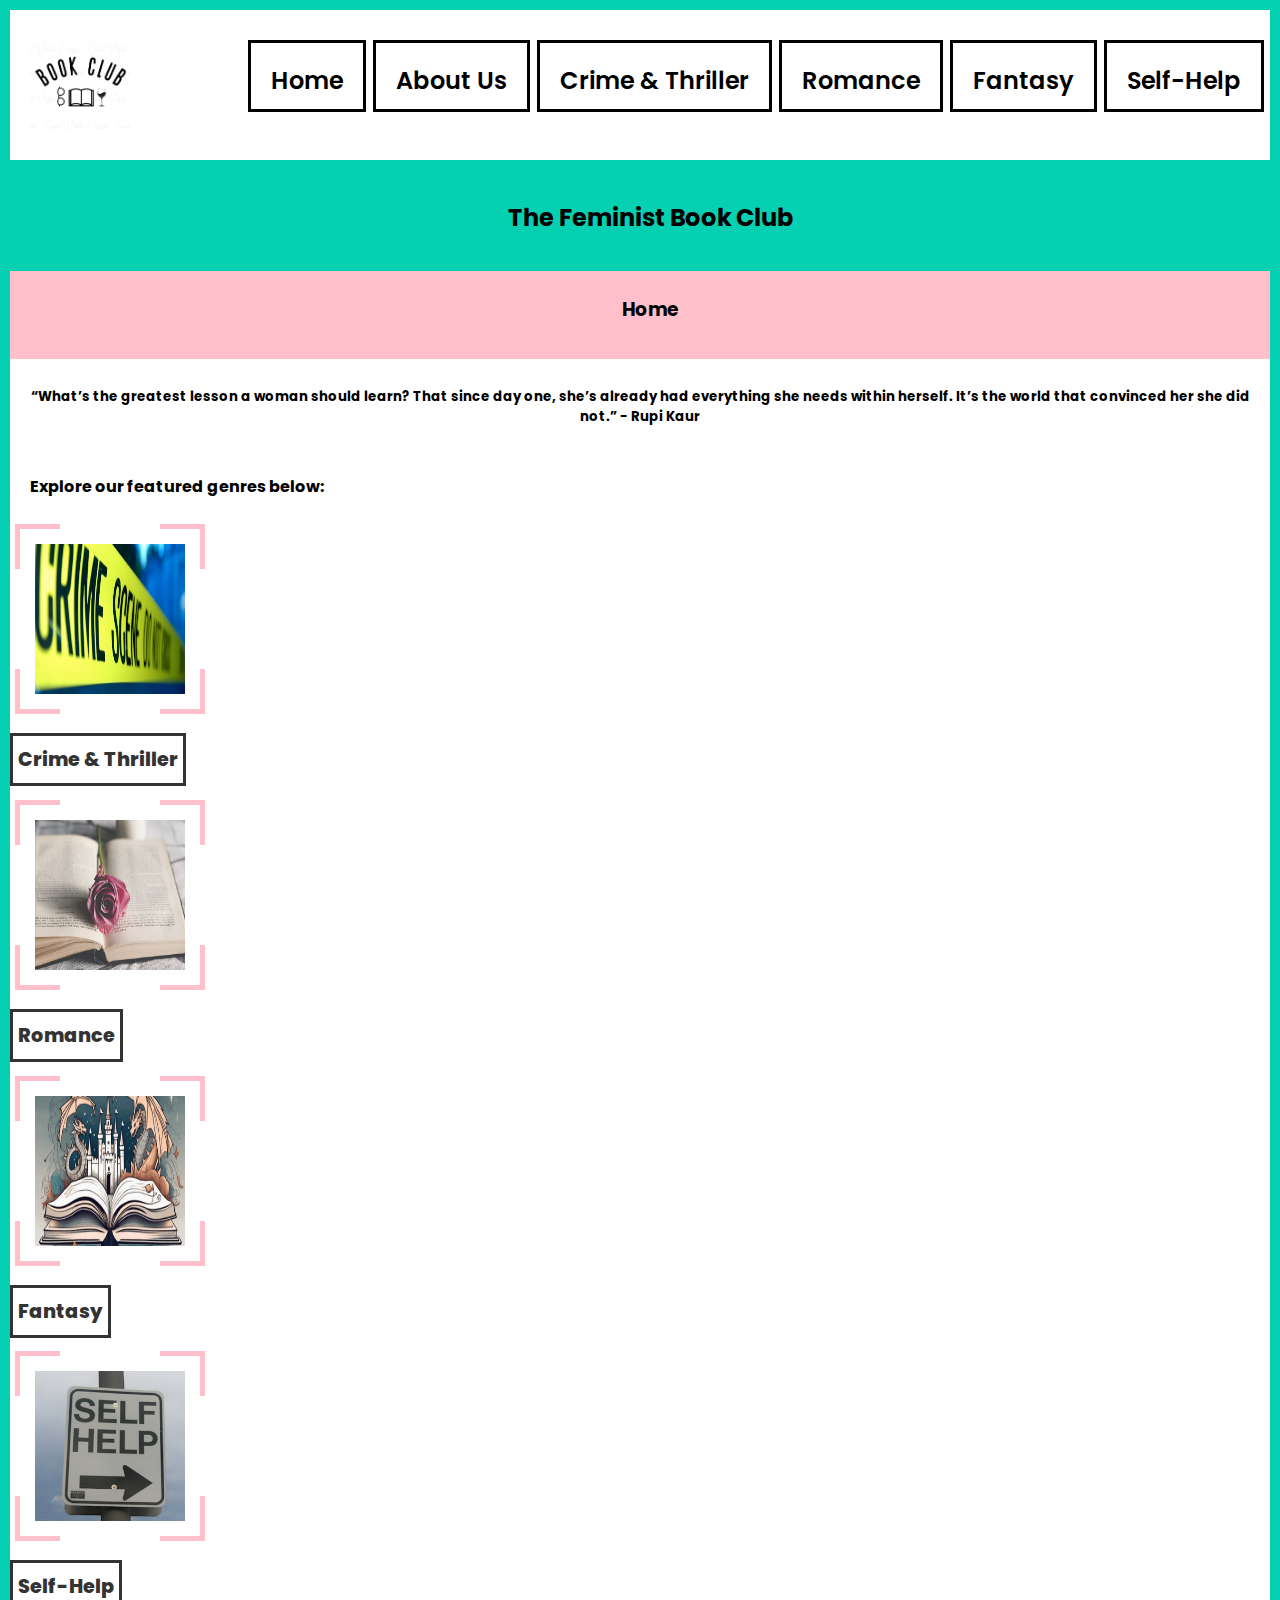
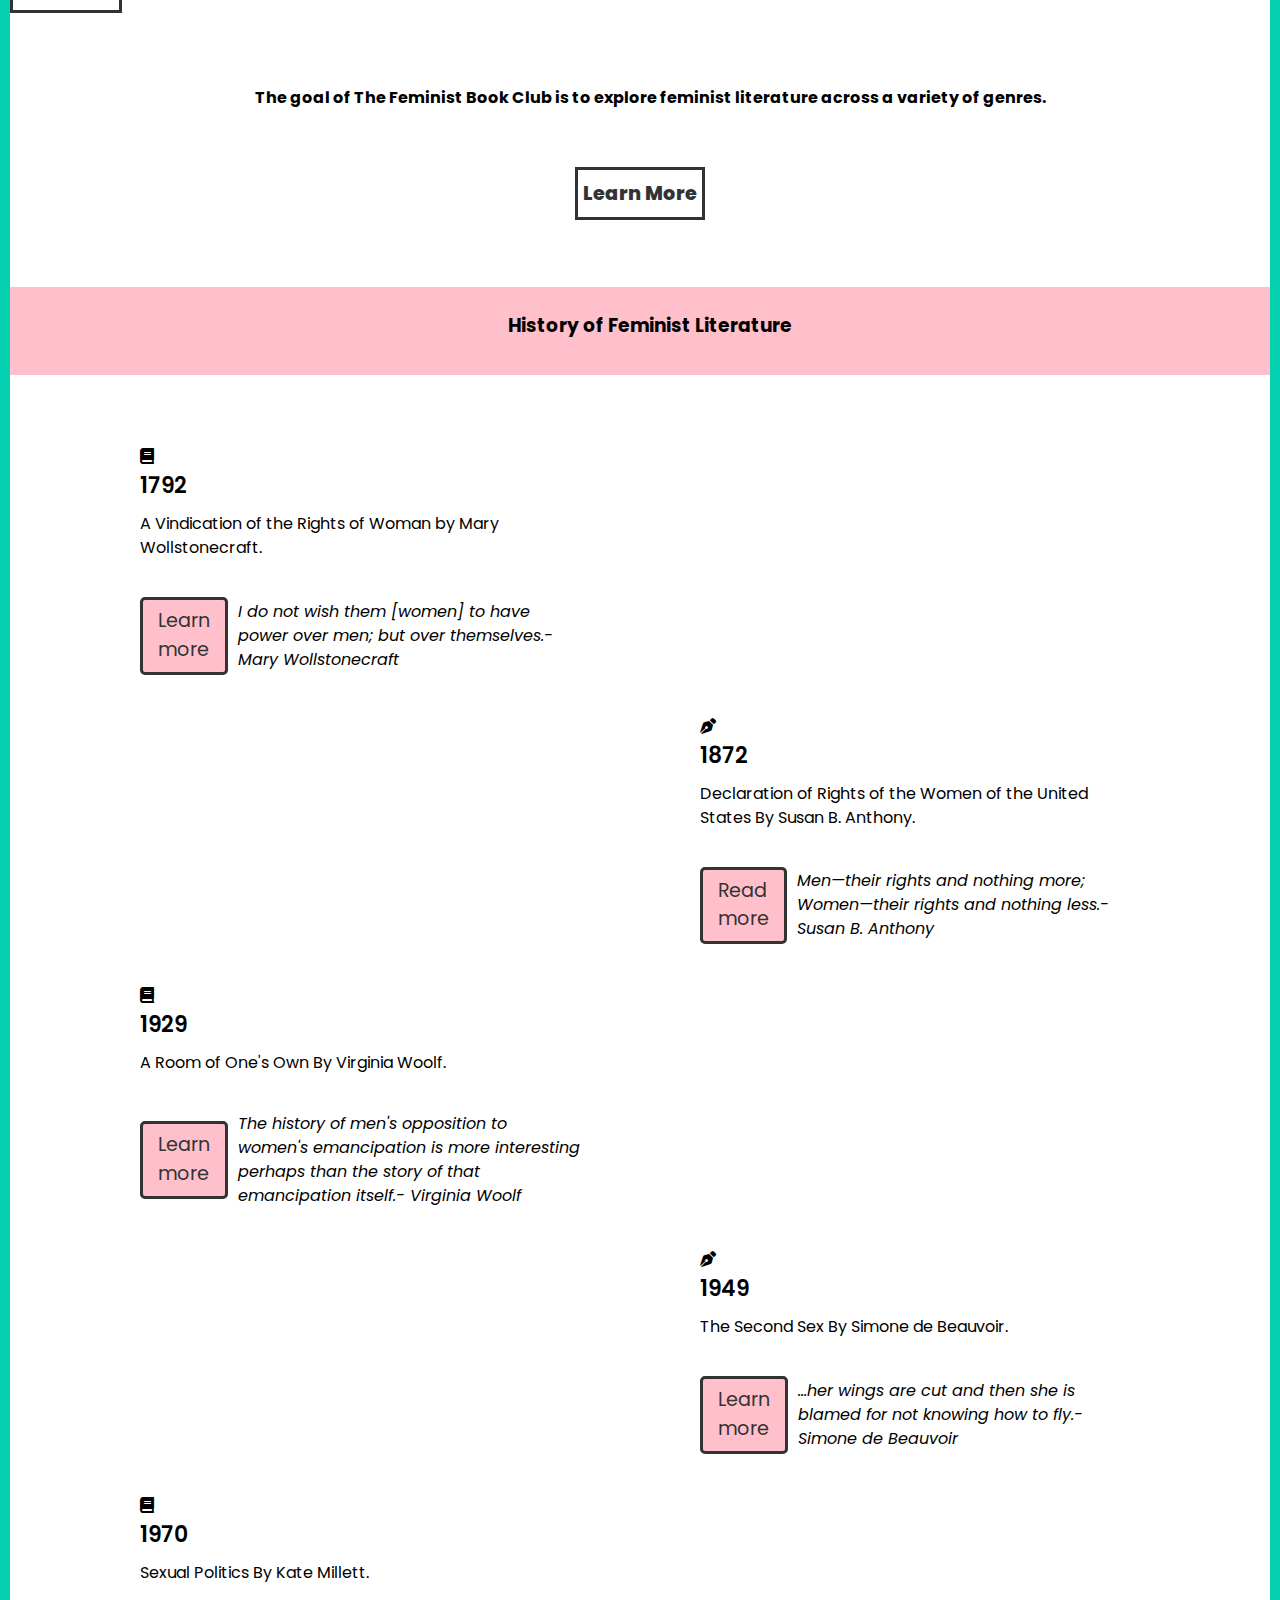
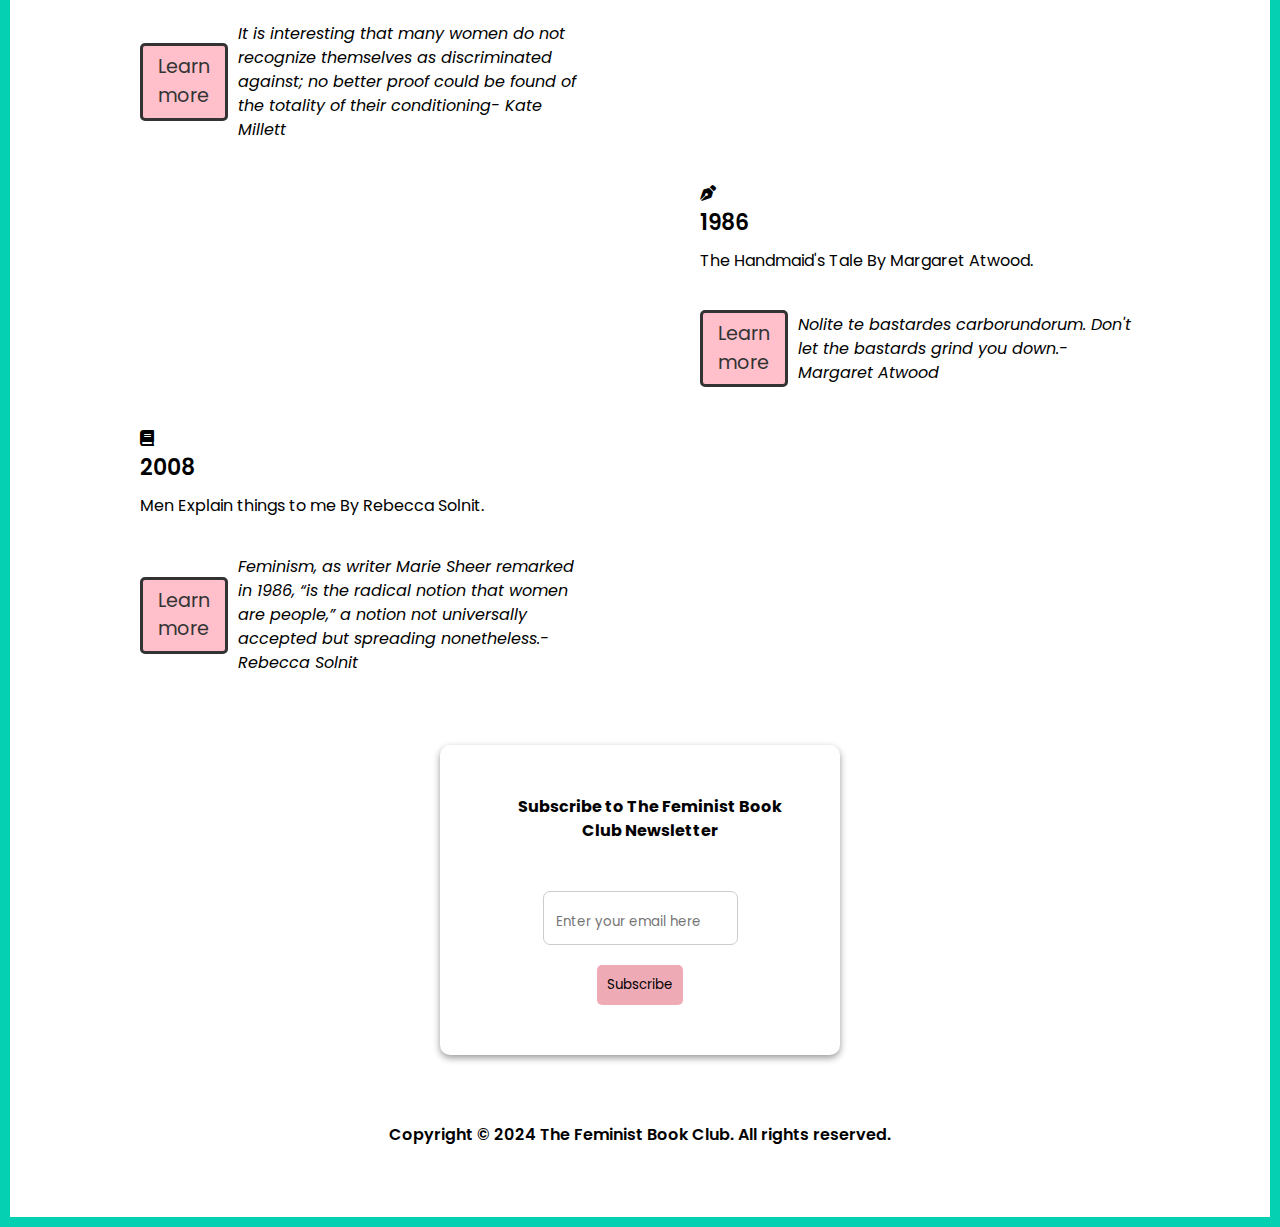
<file: index.html>
<!DOCTYPE html>
<html lang="en">
<head>
    <meta charset="UTF-8">
    <meta name="viewport" content="width=device-width, initial-scale=1.0">
    <title>Project</title>
    <link rel="icon" href="favicon1.ico" type="image/x-icon"/>
    <link rel="preconnect" href="https://fonts.googleapis.com">
    <link rel="preconnect" href="https://fonts.gstatic.com" crossorigin>
    <link href="https://fonts.googleapis.com/css2?family=Poppins:wght@300;400;600;700&family=Quicksand:wght@300..700&display=swap" rel="stylesheet">
<link href="https://cdn.jsdelivr.net/npm/bootstrap@5.2.3/dist/css/bootstrap.min.css" rel="stylesheet" integrity="sha384-rbsA2VBKQhggwzxH7pPCaAqO46MgnOM80zW1RWuH61DGLwZJEdK2Kadq2F9CUG65" crossorigin="anonymous">
<link rel="stylesheet" href="https://cdnjs.cloudflare.com/ajax/libs/font-awesome/5.15.2/css/all.min.css" />
<link rel="stylesheet" href="styles.css"/>
  

<body>

         </head>

<div>
    <nav class="navbar">
      <div class="container1">
        <div class="logopic">
            <img src="bookclublogo.png" alt="logo" class="logopic" />
          </a>
        </div>


        <div>
          <ul>
            <li>
              <a href="index.html" span class="btn">Home </span> </a>
            </li>
              <li>
                  <a href="aboutus.html" span class="btn"> About Us </span> </a>
              </li>
              <li>
                  <a href="crime.html" span class="btn"> Crime & Thriller </span></a>
              </li>
              <li>
                  <a href="romance.html" span class="btn"> Romance </span> </a>
              </li>
              <li>
                  <a href="fantasy.html" span class="btn"> Fantasy </span> </a>
              </li>
              <li>
                  <a href="selfhelp.html" span class="btn"> Self-Help </span></a>
              </li>
          </ul>
      </div>
  </div>
</nav>









    
    <section class="--Hero--"</section>
        <div class="hero-image">
            <div class="hero-text">
              <h2>The Feminist Book Club</h2>
            </div>
          </div>

          <div class="title2">
            <h3> Home </h3>
          </div>
              
          <div class="card">
            <p><h5><q>What’s the greatest lesson a woman should learn? That since day one, she’s already had everything she needs within herself. It’s the world that convinced her she did not.</q>

             - Rupi Kaur</p></h5>
          </div>
        </div>


                <p>
                  <h4> Explore our featured genres below:</h4>
                </p>

              

            



                <section class="part2">
                  <div class="container">
                      <div class="row">
                      <div class="col-sm-3 text-center">
                          <img alt="" class="resize-image" id="image1" src="crimescene.png">
                          <p><a href="crime.html" target="_blank">Crime & Thriller</a></p>
                      </div>
                      <div class="col-sm-3 text-center">
                          <img alt="" class="resize-image" id="image2" src="romancenew.png"> 
                          <p><a href="romance.html" target="_blank">Romance</a></p>
                      </div>
                      <div class="col-sm-3 text-center">
                           <img alt="" class="resize-image" id="image3" src="fantasynew.png">
                          <p><a href="fantasy.html" target="_blank">Fantasy</a></p>
                      </div>
                      <div class="col-sm-3 text-center">
                        <img alt="" class="resize-image" id="image4" src="selfhelpnew.png">
                       <p><a href="selfhelp.html" target="_blank">Self-Help</a></p>
                   </div>
                  </div>

<br>





                  <div>
                        <p>
            <div class="aboutus">
<p>
  <h4 class="goal">The goal of The Feminist Book Club is to explore feminist literature across a variety of genres.</h4>
  </p>
                     
           </div>






                        </h5>
                       </p>
                        <div class="aboutus">
                            <a href="aboutus.html" target="_blank">Learn More</a>
                        </div>
<br>
<br>

                  
                      <div> 
                      <h3> History of Feminist Literature</h3>
                      </div>
                
                        <div class="wrapper">
                          <div class="center-line2">
                          </div>
                          <div class="row row-1">
                            <section>
                              <i class="icon fas fa-book"></i>
                              <div class="details">
                                <span class="title">1792</span>
                              </div>
                              <p>A Vindication of the Rights of Woman by Mary Wollstonecraft.</p>
                              <div class="bottom">
                                  <a href=https://renardpress.com/books/a-vindication-of-the-rights-of-woman>Learn more</a>
                                <i>I do not wish them [women] to have power over men; but over themselves.- Mary Wollstonecraft</i>
                              </div>
                            </section>
                          </div>
                          <div class="row row-2">
                            <section>
                              <i class="icon fas fa-solid fa-pen-nib"></i>
                              <div class="details">
                                <span class="title">1872</span>
                              </div>
                              <p>Declaration of Rights of the Women of the United States By Susan B. Anthony.</p>
                              <div class="bottom">
                                <a href="https://awpc.cattcenter.iastate.edu/2017/03/21/declaration-of-rights-of-the-women-of-the-united-states-july-4-1876/">Read more</a>
                                <i>Men—their rights and nothing more; Women—their rights and nothing less.- Susan B. Anthony</i>
                              </div>
                            </section>
                          </div>
                          <div class="row row-1">
                            <section>
                              <i class="icon fas fa-book"></i>
                              <div class="details">
                                <span class="title">1929</span>
                              </div>
                              <p>A Room of One's Own By Virginia Woolf.</p>
                              <div class="bottom">
                                <a href="https://persephonebooks.co.uk/products/a-room-of-ones-own">Learn more</a>
                                <i>The history of men's opposition to women's emancipation is more interesting perhaps than the story of that emancipation itself.- Virginia Woolf</i>
                              </div>
                            </section>
                          </div>
                          <div class="row row-2">
                            <section>
                              <i class="icon fas fa-solid fa-pen-nib"></i>
                              <div class="details">
                                <span class="title">1949</span>
                              </div>
                              <p>The Second Sex By Simone de Beauvoir.</p>
                              <div class="bottom">
                                <a href="https://www.penguin.co.uk/books/360348/the-second-sex-by-simone-de-beauvoir/9780099595731">Learn more</a>
                                <i>...her wings are cut and then she is blamed for not knowing how to fly.- Simone de Beauvoir</i>
                              </div>
                            </section>
                          </div>
                          <div class="row row-1">
                            <section>
                              <i class="icon fas fa-book"></i>
                              <div class="details">
                                <span class="title">1970</span>
                              </div>
                              <p>Sexual Politics By Kate Millett.</p>
                              <div class="bottom">
                                <a href="https://www.pagesofhackney.co.uk/webshop/product/sexual-politics-kate-millett/?srsltid=AfmBOoob7bwccJk2ZEkPvJdoquILBQAI5_gmQ4hTFC4f7DMWxrOMEkD_">Learn more</a>
                                <i>It is interesting that many women do not recognize themselves as discriminated against; no better proof could be found of the totality of their conditioning- Kate Millett</i>
                              </div>
                            </section>
                          </div>
                          <div class="row row-2">
                            <section>
                              <i class="icon fas fa-solid fa-pen-nib"></i>
                              <div class="details">
                                <span class="title">1986</span>
                              </div>
                              <p>The Handmaid's Tale By Margaret Atwood.</p>
                              <div class="bottom">
                                <a href="https://www.penguin.co.uk/books/354755/the-handmaids-tale-by-atwood-margaret/9780099511663">Learn more</a>
                                <i>Nolite te bastardes carborundorum. Don't let the bastards grind you down.- Margaret Atwood</i>
                              </div>
                            </section>
                          </div>
                          <div class="row row-1">
                            <section>
                              <i class="icon fas fa-book"></i>
                              <div class="details">
                                <span class="title">2008</span>
                              </div>
                              <p>Men Explain things to me By Rebecca Solnit.</p>
                              <div class="bottom">
                                <a href="https://www.davids-bookshops.co.uk/products/men-explain-things-to-me-and-other-essays-by-rebecca-solnit">Learn more</a>
                                <i>Feminism, as writer Marie Sheer remarked in 1986, “is the radical notion that women are people,” a notion not universally accepted but spreading nonetheless.- Rebecca Solnit</i>
                              </div>
                            </section>
                        
                        
                        
                        </div>
                      
                      </body>        


                        



<footer>  
                    <div class="container2"> 
                      <div class="card2"> 
                          <h4>Subscribe to The Feminist Book Club Newsletter</h4> 
                          <br>
                          <br>
                          <form id="thanks" method="POST"> 
                              <input type="email" name="email" 
                                  id="email" 
                                  placeholder="Enter your email here" 
                                  required> 
                              <button type="submit"> 
                                  Subscribe 
                              </button> 
                          </form> 
                            
                          <p class="msg" id="congo"> 
                              Thanks for subscribing! 
                          </p> 
                      </div> 
                  </div> 
                <br>
                <br>
         
                






    
     


    <p class="footer">
          <p style="font-weight: 600;">Copyright © 2024 The Feminist Book Club. All rights reserved. </p>
        </div>
   
  
          


            

                          
    <script src="main.js"></script>
    <script src="https://cdn.jsdelivr.net/npm/bootstrap@5.2.3/dist/js/bootstrap.bundle.min.js" integrity="sha384-kenU1KFdBIe4zVF0s0G1M5b4hcpxyD9F7jL+jjXkk+Q2h455rYXK/7HAuoJl+0I4" crossorigin="anonymous"></script>
</body>
</html>
</file>
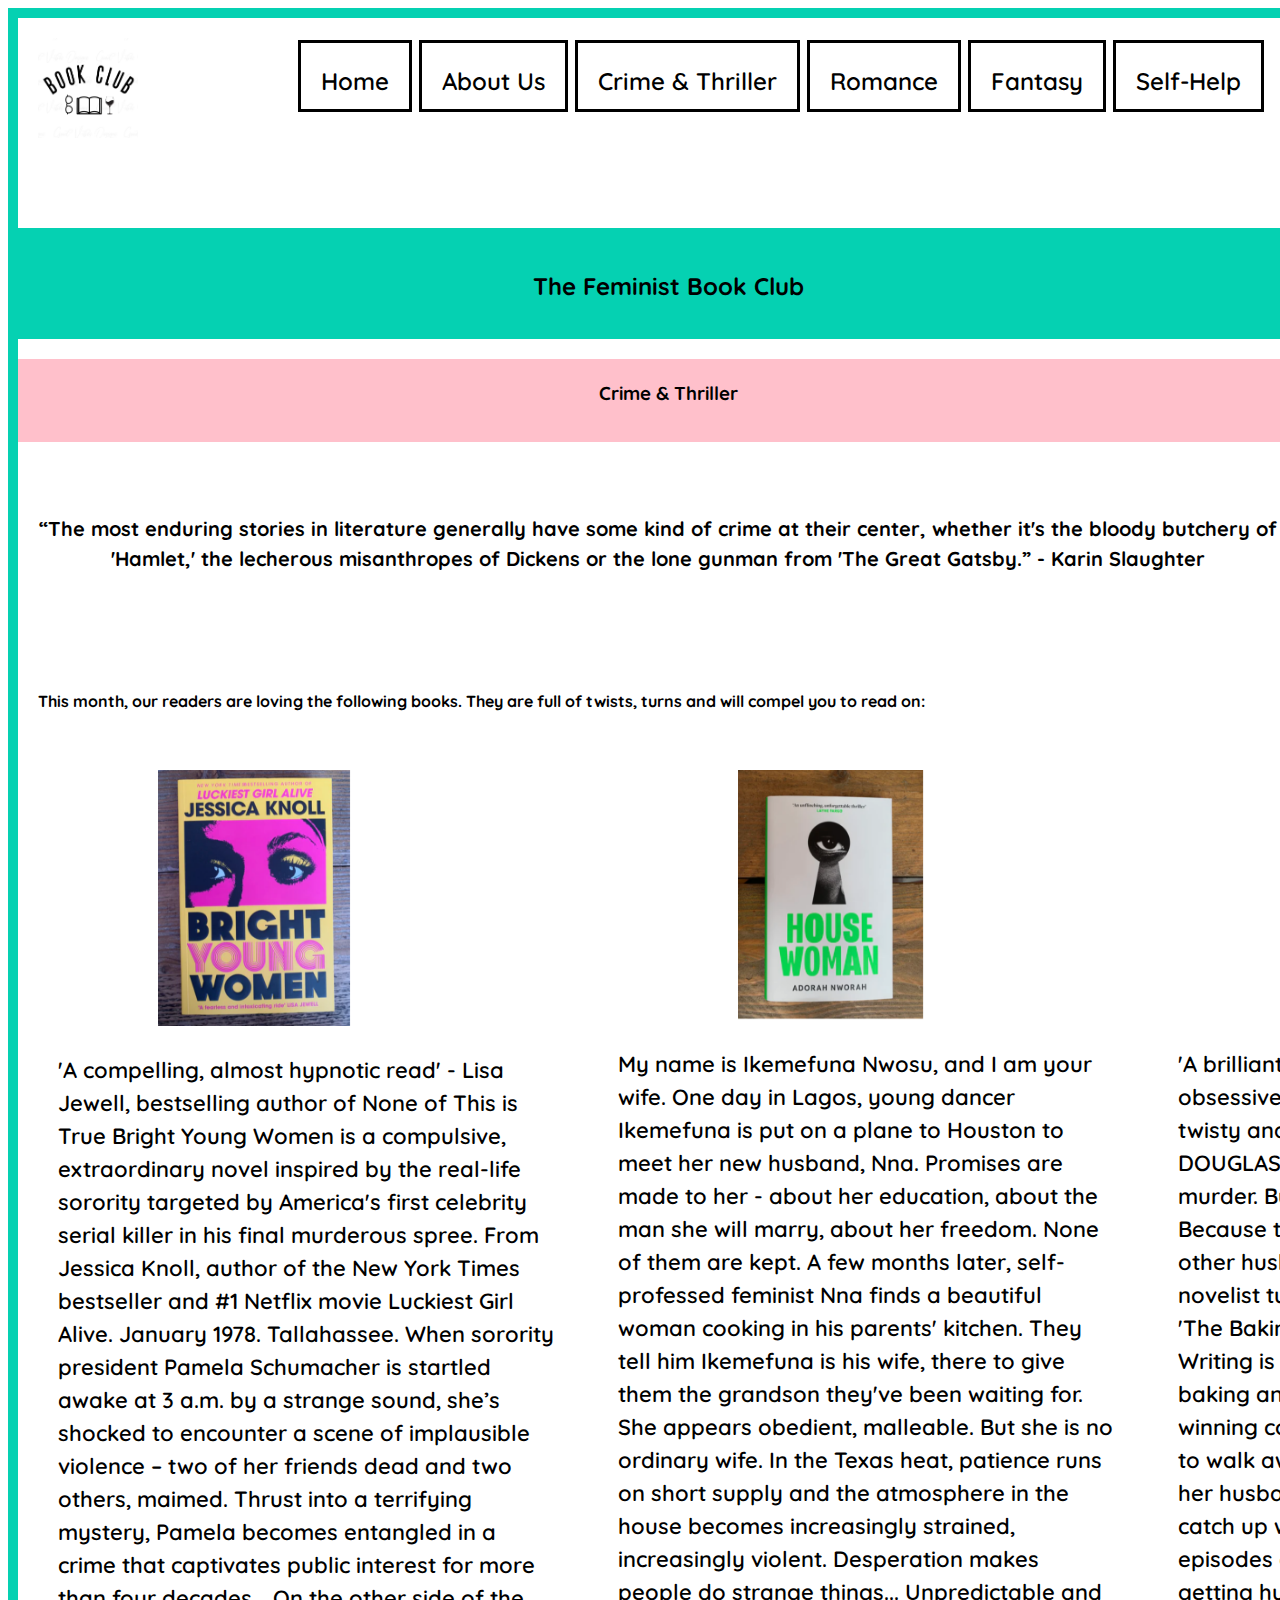
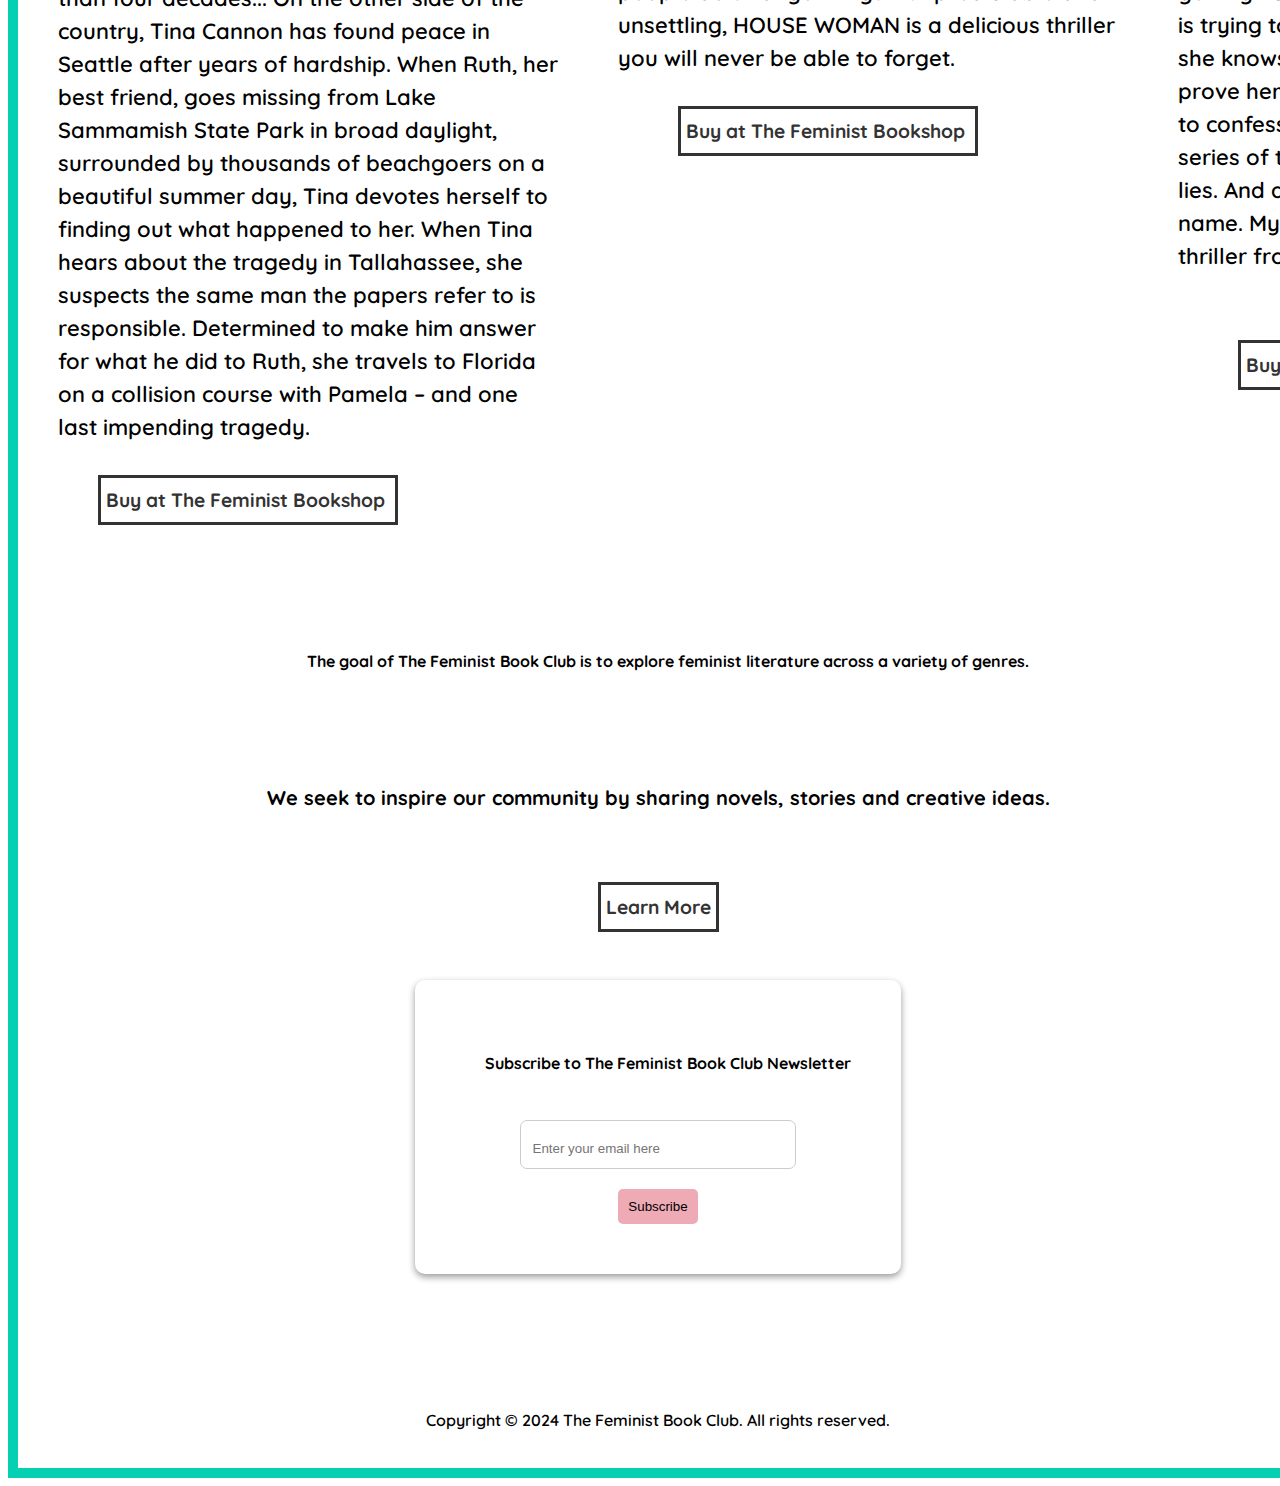
<file: crime.html>
<!DOCTYPE html>
<html lang="en">
<head>
    <meta charset="UTF-8">
    <meta name="viewport" content="width=device-width, initial-scale=1.0">
    <title>Project</title>
    <link rel="icon" href="favicon1.ico" type="image/x-icon"/>
    <link rel="preconnect" href="https://fonts.googleapis.com">
    <link rel="preconnect" href="https://fonts.gstatic.com" crossorigin>
    <link href="https://fonts.googleapis.com/css2?family=Poppins:wght@300;400;600;700&family=Quicksand:wght@300..700&display=swap" rel="stylesheet">
<link href="https://cdn.jsdelivr.net/npm/bootstrap@5.2.3/dist/css/bootstrap.min.css" rel="stylesheet" integrity="sha384-rbsA2VBKQhggwzxH7pPCaAqO46MgnOM80zW1RWuH61DGLwZJEdK2Kadq2F9CUG65" crossorigin="anonymous">
<link rel="stylesheet" href="crimestyles.css"/>
    <body>

         </head>

<div>
    <nav class="navbar">
      <div class="container2">
        <div class="logopic">
            <img src="bookclublogo.png" alt="logo" class="logopic" />
          </a>
        </div>


        <div>
          <ul>
            <li>
              <a href="index.html" span class="btn">Home </span> </a>
            </li>
              <li>
                  <a href="aboutus.html" span class="btn"> About Us </span> </a>
              </li>
              <li>
                  <a href="crime.html" span class="btn"> Crime & Thriller </span></a>
              </li>
              <li>
                  <a href="romance.html" span class="btn"> Romance </span> </a>
              </li>
              <li>
                  <a href="fantasy.html" span class="btn"> Fantasy </span> </a>
              </li>
              <li>
                  <a href="selfhelp.html" span class="btn"> Self-Help </span></a>
              </li>
          </ul>
      </div>
  </div>
</nav>






<section class="--Hero--"</section>
    <div class="hero-image">
        <div class="hero-text">
          <h2>The Feminist Book Club</h2>
        </div>
      </div>

    <section class="--Hero--"</section>
        <div class="hero-image">
            <div class="hero-text">
              <h3>Crime & Thriller</h3>
            </div>
          </div>

        
          <div class="card">
            <p><h5><q>The most enduring stories in literature generally have some kind of crime at their center, whether it's the bloody butchery of 'Hamlet,' the lecherous misanthropes of Dickens or the lone gunman from 'The Great Gatsby.</q>

             - Karin Slaughter</p></h5>
          </div>
        </div>



              
                <p>
                  <h4> This month, our readers are loving the following books. They are full of twists, turns and will compel you to read on:</h4>
                </p>

              
                <div>
                    <div class="container2">
                      <div class="polaroid">
                        <div id="aboutimgleft">
                          <img src="Brightyoungwomen.png" alt="Bright Young Woman" style="width:33.3%" class="crimepic1">
                          <p style="width:500px" class="para1">'A compelling, almost hypnotic read' - Lisa Jewell, bestselling author of None of This is True
                            Bright Young Women is a compulsive, extraordinary novel inspired by the real-life sorority targeted by America's first celebrity serial killer in his final murderous spree. From Jessica Knoll, author of the New York Times bestseller and #1 Netflix movie Luckiest Girl Alive. January 1978.
                            
                            Tallahassee. When sorority president Pamela Schumacher is startled awake at 3 a.m. by a strange sound, she’s shocked to encounter a scene of implausible violence – two of her friends dead and two others, maimed.
                            
                            Thrust into a terrifying mystery, Pamela becomes entangled in a crime that captivates public interest for more than four decades...
                            
                            On the other side of the country, Tina Cannon has found peace in Seattle after years of hardship. When Ruth, her best friend, goes missing from Lake Sammamish State Park in broad daylight, surrounded by thousands of beachgoers on a beautiful summer day, Tina devotes herself to finding out what happened to her. When Tina hears about the tragedy in Tallahassee, she suspects the same man the papers refer to is responsible.
                            
                            Determined to make him answer for what he did to Ruth, she travels to Florida on a collision course with Pamela – and one last impending tragedy.
                            </p>
                            </div>
                          <p>
                            
                              <a href="https://thefeministbookshop.com/collections/fiction/products/bright-young-women?_pos=2&_fid=cfa901341&_ss=c" target="_blank">Buy at The Feminist Bookshop</a>
                              </p>
                        </div>
                        
                        <div id="aboutimgcenter">
                        <div class="polaroid">
                          <img src="HouseWoman.png" alt="House Woman" style="width:33.3%" class="crimepic2">
                          <p style="width:500px" class="para2">My name is Ikemefuna Nwosu, and I am your wife. One day in Lagos, young dancer Ikemefuna is put on a plane to Houston to meet her new husband, Nna. Promises are made to her - about her education, about the man she will marry, about her freedom.
  
                            None of them are kept. A few months later, self-professed feminist Nna finds a beautiful woman cooking in his parents' kitchen. They tell him Ikemefuna is his wife, there to give them the grandson they've been waiting for.
                            
                            She appears obedient, malleable. But she is no ordinary wife. In the Texas heat, patience runs on short supply and the atmosphere in the house becomes increasingly strained, increasingly violent.
                            
                            Desperation makes people do strange things... Unpredictable and unsettling, HOUSE WOMAN is a delicious thriller you will never be able to forget.
  
                            
                            </p>
                            </div>
                          <p>
                            
                              <a href="https://thefeministbookshop.com/collections/fiction/products/house-woman-pre-order?_pos=8&_fid=cfa901341&_ss=c" target="_blank">Buy at The Feminist Bookshop</a> 
                              </p>
                        </div>
                        <div id="aboutimgright">
                        <div class="polaroid">
                          <img src="myotherhusband.png" alt="My Other Husband" style="width:33.3%" class="crimepic3">
                          <p style="width:500px" class="para3">'A brilliant rollercoaster of a thriller about obsessive love and hidden secrets. Tense, twisty and unputdownable. I loved it!' CLAIRE DOUGLAS
  
                            Someone's trying to frame me for murder.
                            
                            But I can't prove my innocence. Because then I'd have to confess about... my other husband.
                            
                            Cleo Forsum is a bestselling novelist turned scriptwriter whose TV series, 'The Baking Detective' is a huge success. Writing is all she's ever wanted to do, and baking and murder stories have proved a winning combination. But now she has decided to walk away from it all - including divorcing her husband, Wallace - before her past secrets catch up with her.
                            
                            As Cleo drafts the final ever episodes of the series, people she knows start getting hurt. And it's soon clear that someone is trying to frame her for murder. She thinks she knows why, but Cleo can't tell the police or prove her innocence.
                            
                            Because then she'd have to confess about her other husband . . .
                            
                            A series of terrifying murders. A set of complex lies. And a woman with no way to clear her name.
                            
                            My Other Husband is the latest gripping thriller from the Queen of The Big Reveal. </p>
                          <p>
                        </div>
                        <p>
                              <a href="https://thefeministbookshop.com/collections/fiction/products/my-other-husband?_pos=14&_fid=cfa901341&_ss=c" target="_blank">Buy at The Feminist Bookshop</a> 
                              </p>
                        </div>
                        </div>
  
                      </div>
  
                      
            



                




                  <div>
                        <p>
            <div class="aboutus">
<p>
  <h4 class="goal">The goal of The Feminist Book Club is to explore feminist literature across a variety of genres.</h4>
  </p>
                       <p>
                        <h5>
                          We seek to inspire our community by sharing novels, stories and creative ideas.</li>
                        </h5>
                      </p>
                      </div>

                        
                      
                        <div class="aboutus">
                            <a href="aboutus.html" target="_blank">Learn More</a>
                        </div>

<br>
<br>

                        <div class="container3"> 
                            <div class="card2"> 
                                <h4>Subscribe to The Feminist Book Club Newsletter</h4>  
                                <br>
                                <form id="thanks" method="POST"> 
                                    <input type="email" name="email" 
                                        id="email" 
                                        placeholder="Enter your email here" 
                                        required> 
                                    <button type="submit"> 
                                        Subscribe 
                                    </button> 
                                </form> 
                                  
                                <p class="msg" id="congo"> 
                                    Thanks for subscribing! 
                                </p> 
                            </div> 
                        </div> 
                      <br>
                      <br>          



                     

                            
                     


                     

                        <footer>
                            <p class="footer">
                            <p style="font-weight: 600;">Copyright © 2024 The Feminist Book Club. All rights reserved. </p>
                          </div>
   
  
          


            

                          
    <script src="main.js"></script>
    <script src="https://cdn.jsdelivr.net/npm/bootstrap@5.2.3/dist/js/bootstrap.bundle.min.js" integrity="sha384-kenU1KFdBIe4zVF0s0G1M5b4hcpxyD9F7jL+jjXkk+Q2h455rYXK/7HAuoJl+0I4" crossorigin="anonymous"></script>
</body>
</html>
</file>
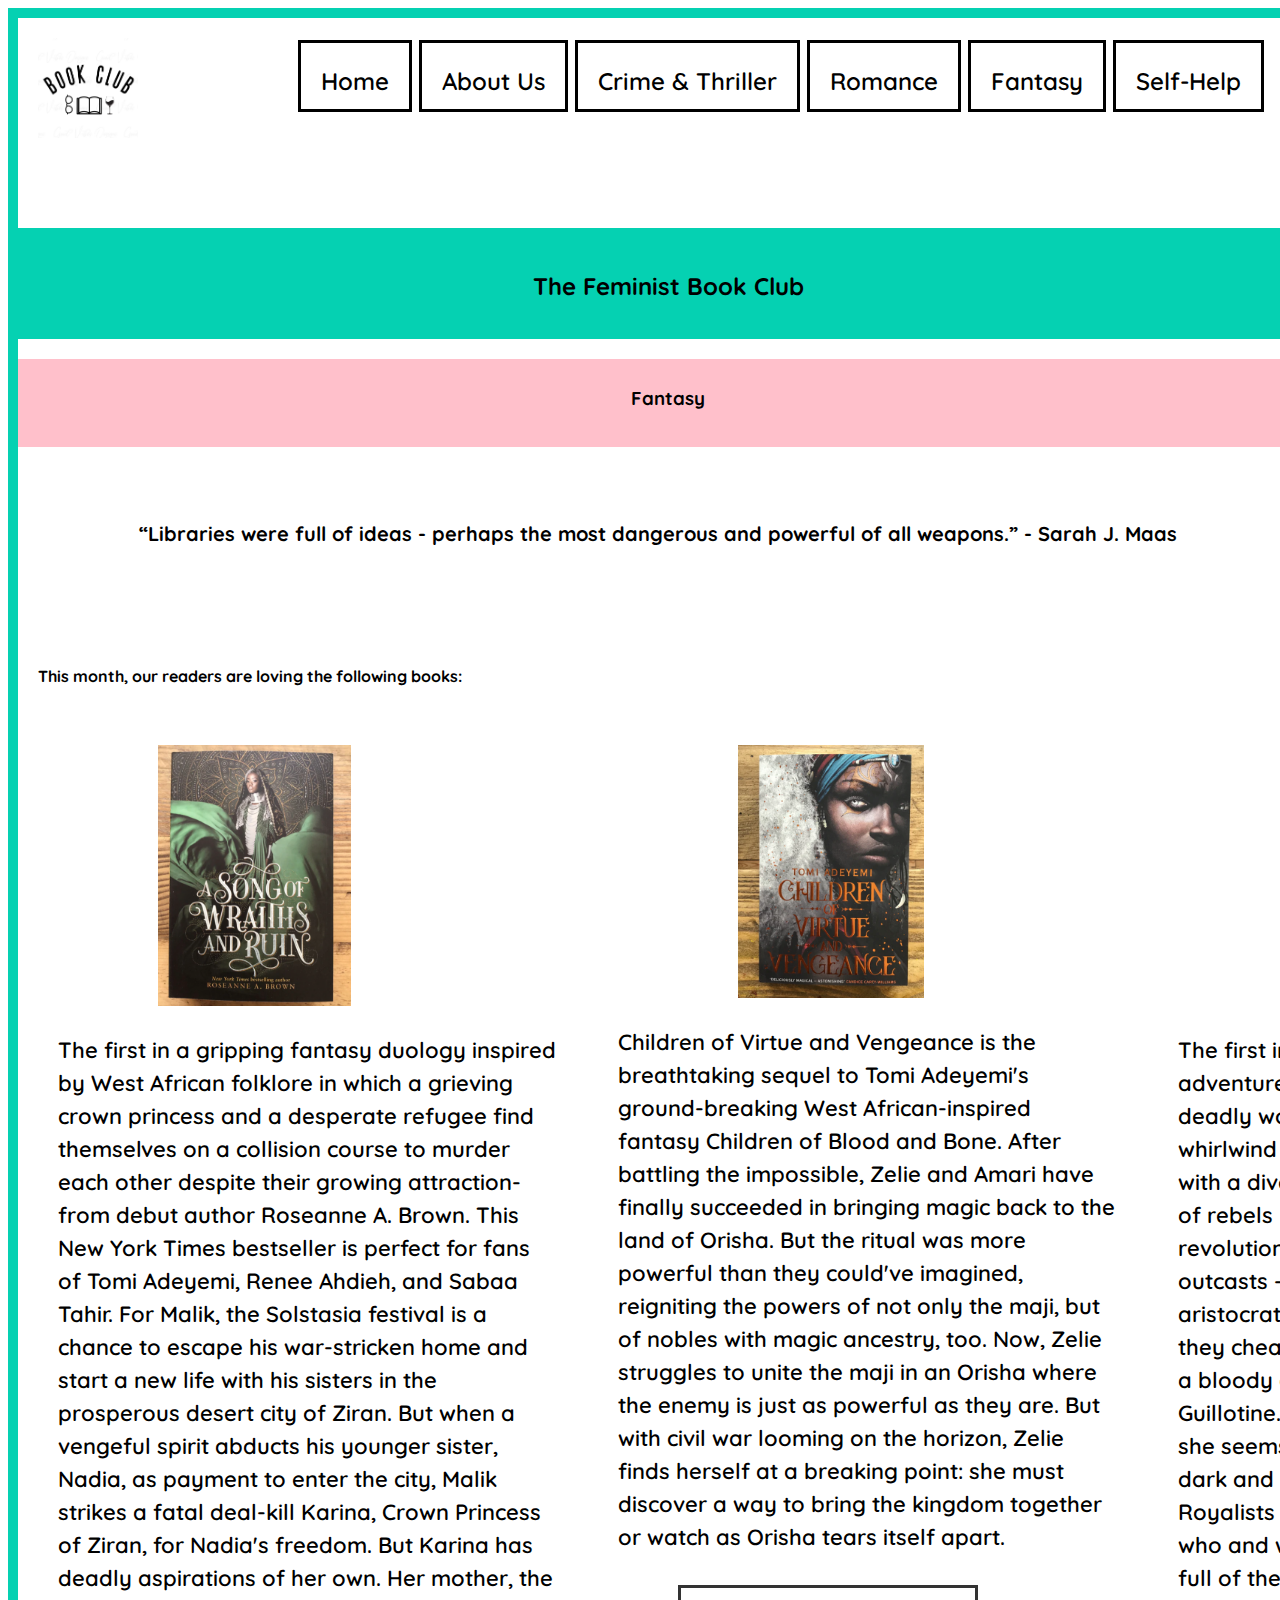
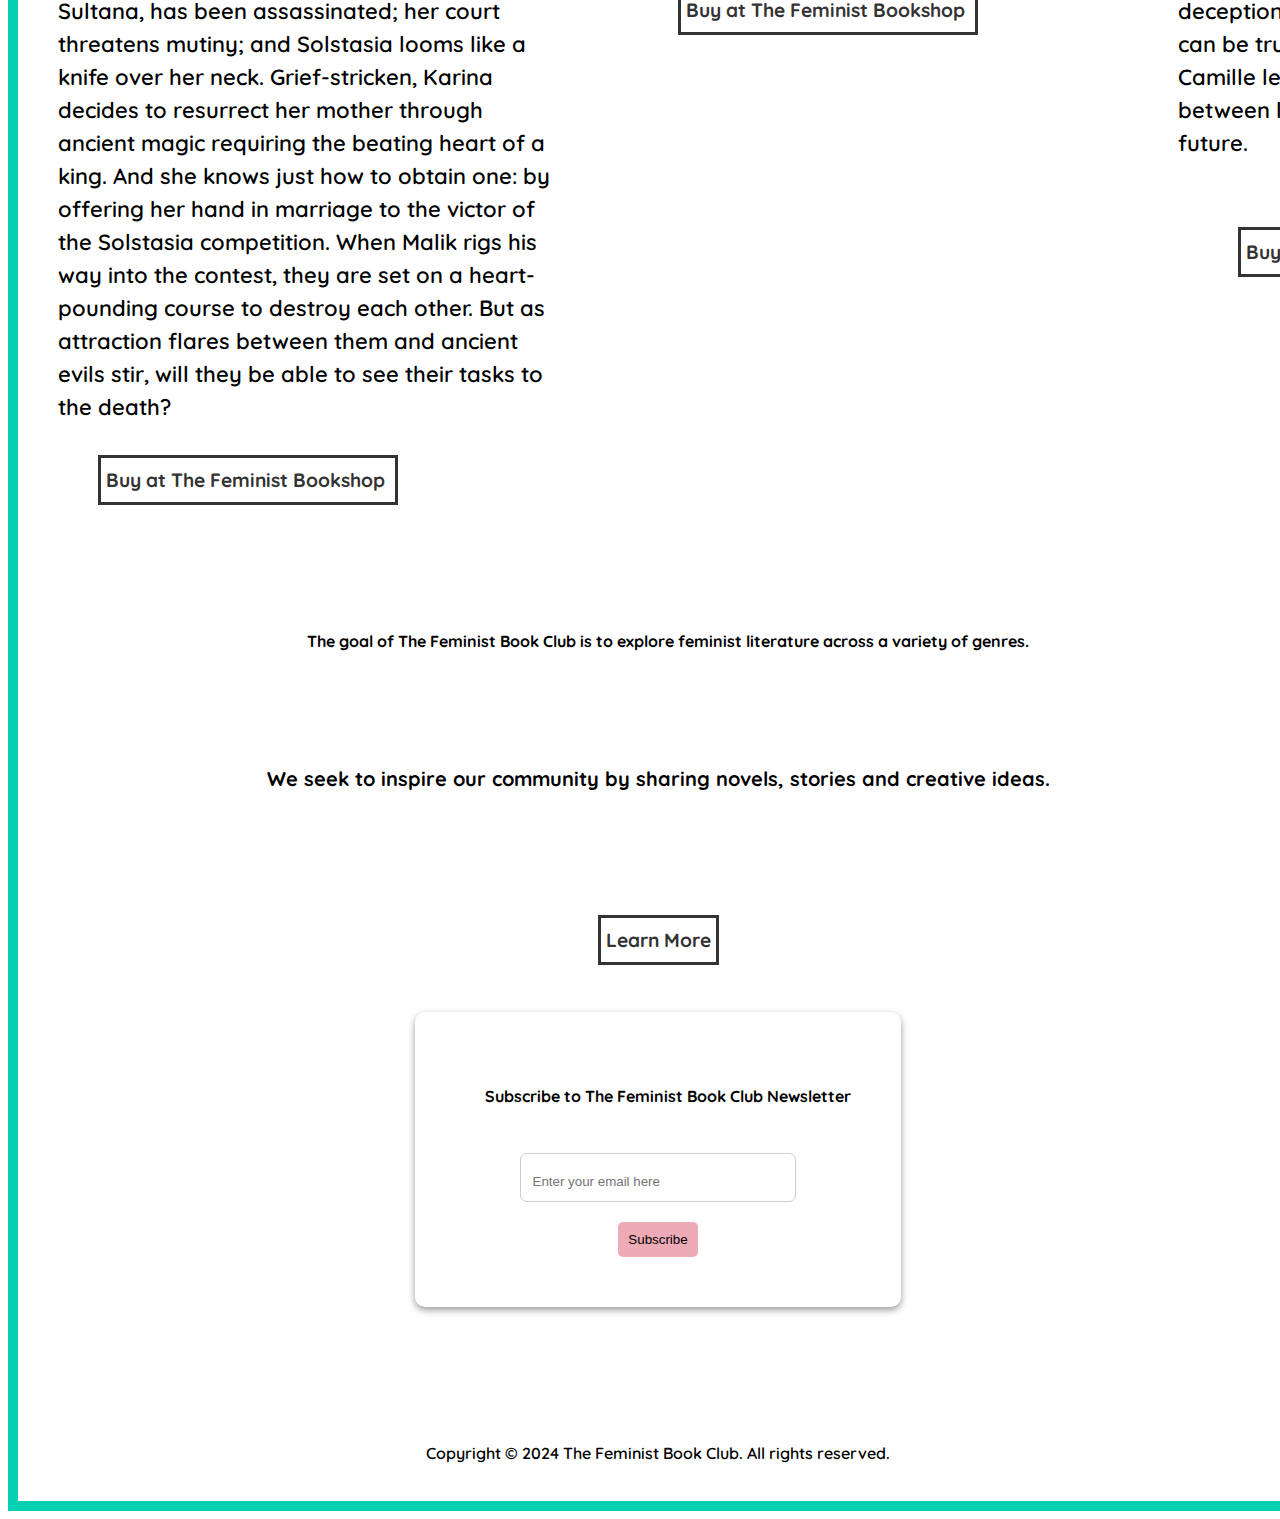
<file: fantasy.html>
<!DOCTYPE html>
<html lang="en">
<head>
    <meta charset="UTF-8">
    <meta name="viewport" content="width=device-width, initial-scale=1.0">
    <title>Project</title>
    <link rel="icon" href="favicon1.ico" type="image/x-icon"/>
    <link rel="preconnect" href="https://fonts.googleapis.com">
    <link rel="preconnect" href="https://fonts.gstatic.com" crossorigin>
    <link href="https://fonts.googleapis.com/css2?family=Poppins:wght@300;400;600;700&family=Quicksand:wght@300..700&display=swap" rel="stylesheet">
<link href="https://cdn.jsdelivr.net/npm/bootstrap@5.2.3/dist/css/bootstrap.min.css" rel="stylesheet" integrity="sha384-rbsA2VBKQhggwzxH7pPCaAqO46MgnOM80zW1RWuH61DGLwZJEdK2Kadq2F9CUG65" crossorigin="anonymous">
<link rel="stylesheet" href="fantasy.css"/>
    <body>

         </head>

<div>
    <nav class="navbar">
      <div class="container1">
        <div class="logopic">
            <img src="bookclublogo.png" alt="logo" class="logopic" />
          </a>
        </div>


        <div>
          <ul>
            <li>
              <a href="index.html" span class="btn">Home </span> </a>
            </li>
              <li>
                  <a href="aboutus.html" span class="btn"> About Us </span> </a>
              </li>
              <li>
                  <a href="crime.html" span class="btn"> Crime & Thriller </span></a>
              </li>
              <li>
                  <a href="romance.html" span class="btn"> Romance </span> </a>
              </li>
              <li>
                  <a href="fantasy.html" span class="btn"> Fantasy </span> </a>
              </li>
              <li>
                  <a href="selfhelp.html" span class="btn"> Self-Help </span></a>
              </li>
          </ul>
      </div>
  </div>
</nav>



<section class="--Hero--"</section>
    <div class="hero-image">
        <div class="hero-text">
          <h2>The Feminist Book Club</h2>
        </div>
      </div>

    <section class="--Hero--"</section>
        <div class="hero-image">
            <div class="hero-text">
              <h3>Fantasy</h3>
            </div>
          </div>

        
          <div class="card">
            <p><h5><q>Libraries were full of ideas - perhaps the most dangerous and powerful of all weapons.</q>

            - Sarah J. Maas</p></h5>
          </div>
        </div>



              
                <p>
                  <h4> This month, our readers are loving the following books:</h4>
                </p>

              
                <div>
                    <div class="container2">
                      <div class="polaroid">
                        <div id="aboutimgleft">
                          <img src="fantasy1.png" alt="Bright Young Woman" style="width:33.3%" class="crimepic1">
                          <p style="width:500px" class="para1">The first in a gripping fantasy duology inspired by West African folklore in which a grieving crown princess and a desperate refugee find themselves on a collision course to murder each other despite their growing attraction-from debut author Roseanne A. Brown. This New York Times bestseller is perfect for fans of Tomi Adeyemi, Renee Ahdieh, and Sabaa Tahir.

                            For Malik, the Solstasia festival is a chance to escape his war-stricken home and start a new life with his sisters in the prosperous desert city of Ziran. But when a vengeful spirit abducts his younger sister, Nadia, as payment to enter the city, Malik strikes a fatal deal-kill Karina, Crown Princess of Ziran, for Nadia's freedom. But Karina has deadly aspirations of her own.
                            
                            Her mother, the Sultana, has been assassinated; her court threatens mutiny; and Solstasia looms like a knife over her neck. Grief-stricken, Karina decides to resurrect her mother through ancient magic requiring the beating heart of a king. And she knows just how to obtain one: by offering her hand in marriage to the victor of the Solstasia competition.
                            
                            When Malik rigs his way into the contest, they are set on a heart-pounding course to destroy each other. But as attraction flares between them and ancient evils stir, will they be able to see their tasks to the death?
                            </p>
                            </div>
                          <p>
                            
                              <a href=https://thefeministbookshop.com/products/a-song-of-wraiths-and-ruin-1?srsltid=AfmBOoqlaXJCvotZ6CeTGciPiXi_UXtB3kdCskM2sO8M5ZpPc1fKGKLV target="_blank">Buy at The Feminist Bookshop</a>
                              </p>
                        </div>
                        <div id="aboutimgcenter">
                            <div class="polaroid">
                              <img src="fantasy2.png" alt="House Woman" style="width:33.3%" class="crimepic2">
                              <p style="width:500px" class="para2">Children of Virtue and Vengeance is the breathtaking sequel to Tomi Adeyemi's ground-breaking West African-inspired fantasy Children of Blood and Bone. After battling the impossible, Zelie and Amari have finally succeeded in bringing magic back to the land of Orisha. But the ritual was more powerful than they could've imagined, reigniting the powers of not only the maji, but of nobles with magic ancestry, too.

                                Now, Zelie struggles to unite the maji in an Orisha where the enemy is just as powerful as they are. But with civil war looming on the horizon, Zelie finds herself at a breaking point: she must discover a way to bring the kingdom together or watch as Orisha tears itself apart.
      
                                
                                </p>
                                </div>
                              <p>
                                
                                  <a href=https://thefeministbookshop.com/products/children-of-virtue-and-vengeance?_pos=1&_sid=c9c267c8d&_ss=r target="_blank">Buy at The Feminist Bookshop</a> 
                                  </p>
                            </div>
                            <div id="aboutimgright">
                            <div class="polaroid">
                              <img src="fantasy3.png" alt="My Other Husband" style="width:33.3%" class="crimepic3">
                              <p style="width:500px" class="para3">The first in a dazzling, commercial, historical adventure series set in the extravagant and deadly world of the French Revolution.

                                A whirlwind of action, science and magic reveals, with a diverse cast of fearless heroines, a band of rebels like no other. Camille, a revolutionary's daughter, leads a band of outcasts - a runaway girl, a deserter, an aristocrat in hiding.
                                
                                As the Battalion des Morts they cheat death, saving those about to meet a bloody end at the blade of Madame La Guillotine. But their latest rescue is not what she seems. The girl's no aristocrat, but her dark and disturbing powers means both the Royalists and the Revolutionaries want her.
                                
                                But who and what is she?In a fast and furious story full of the glamour and excesses, intrigue and deception of these dangerous days, no one can be trusted, everyone is to be feared. As Camille learns the truth, she's forced to choose between loyalty to those she loves and the future. </p>
                              <p>
                            </div>
                            <p>
                                  <a href="https://thefeministbookshop.com/products/dangerous-remedy?_pos=1&_sid=6e72ddd46&_ss=r target="_blank">Buy at The Feminist Bookshop</a> 
                                  </p>
                            </div>
                            </div>
      
                          </div>
                
                
                
                
                
                
                
                
                
                
                
                
                
                
                
                
                
                
                
                
                
                
                
  
                      
            



                




                  <div>
                        <p>
            <div class="aboutus">
<p>
  <h4 class="goal">The goal of The Feminist Book Club is to explore feminist literature across a variety of genres.</h4>
  </p>
                       <p>
                        <h5>
                          We seek to inspire our community by sharing novels, stories and creative ideas.</li>
                        </h5>
                      </p>
                      </div>






                        </h5>
                       </p>
                        <div class="aboutus">
                            <a href="aboutus.html" target="_blank">Learn More</a>
                        </div>

<br>
<br>

                        <div class="container3"> 
                            <div class="card2"> 
                                <h4>Subscribe to The Feminist Book Club Newsletter</h4>  
                                <br>
                                <form id="thanks" method="POST"> 
                                    <input type="email" name="email" 
                                        id="email" 
                                        placeholder="Enter your email here" 
                                        required> 
                                    <button type="submit"> 
                                        Subscribe 
                                    </button> 
                                </form> 
                                  
                                <p class="msg" id="congo"> 
                                    Thanks for subscribing! 
                                </p> 
                            </div> 
                        </div> 
                      <br>
                      <br>          
  



                     

                            
                     


                     

                        <footer>
                            <p class="footer">
                            <p style="font-weight: 600;">Copyright © 2024 The Feminist Book Club. All rights reserved. </p>
                          </div>
   
   
  
          


            

                          
    <script src="main.js"></script>
    <script src="https://cdn.jsdelivr.net/npm/bootstrap@5.2.3/dist/js/bootstrap.bundle.min.js" integrity="sha384-kenU1KFdBIe4zVF0s0G1M5b4hcpxyD9F7jL+jjXkk+Q2h455rYXK/7HAuoJl+0I4" crossorigin="anonymous"></script>
</body>
</html>
</file>
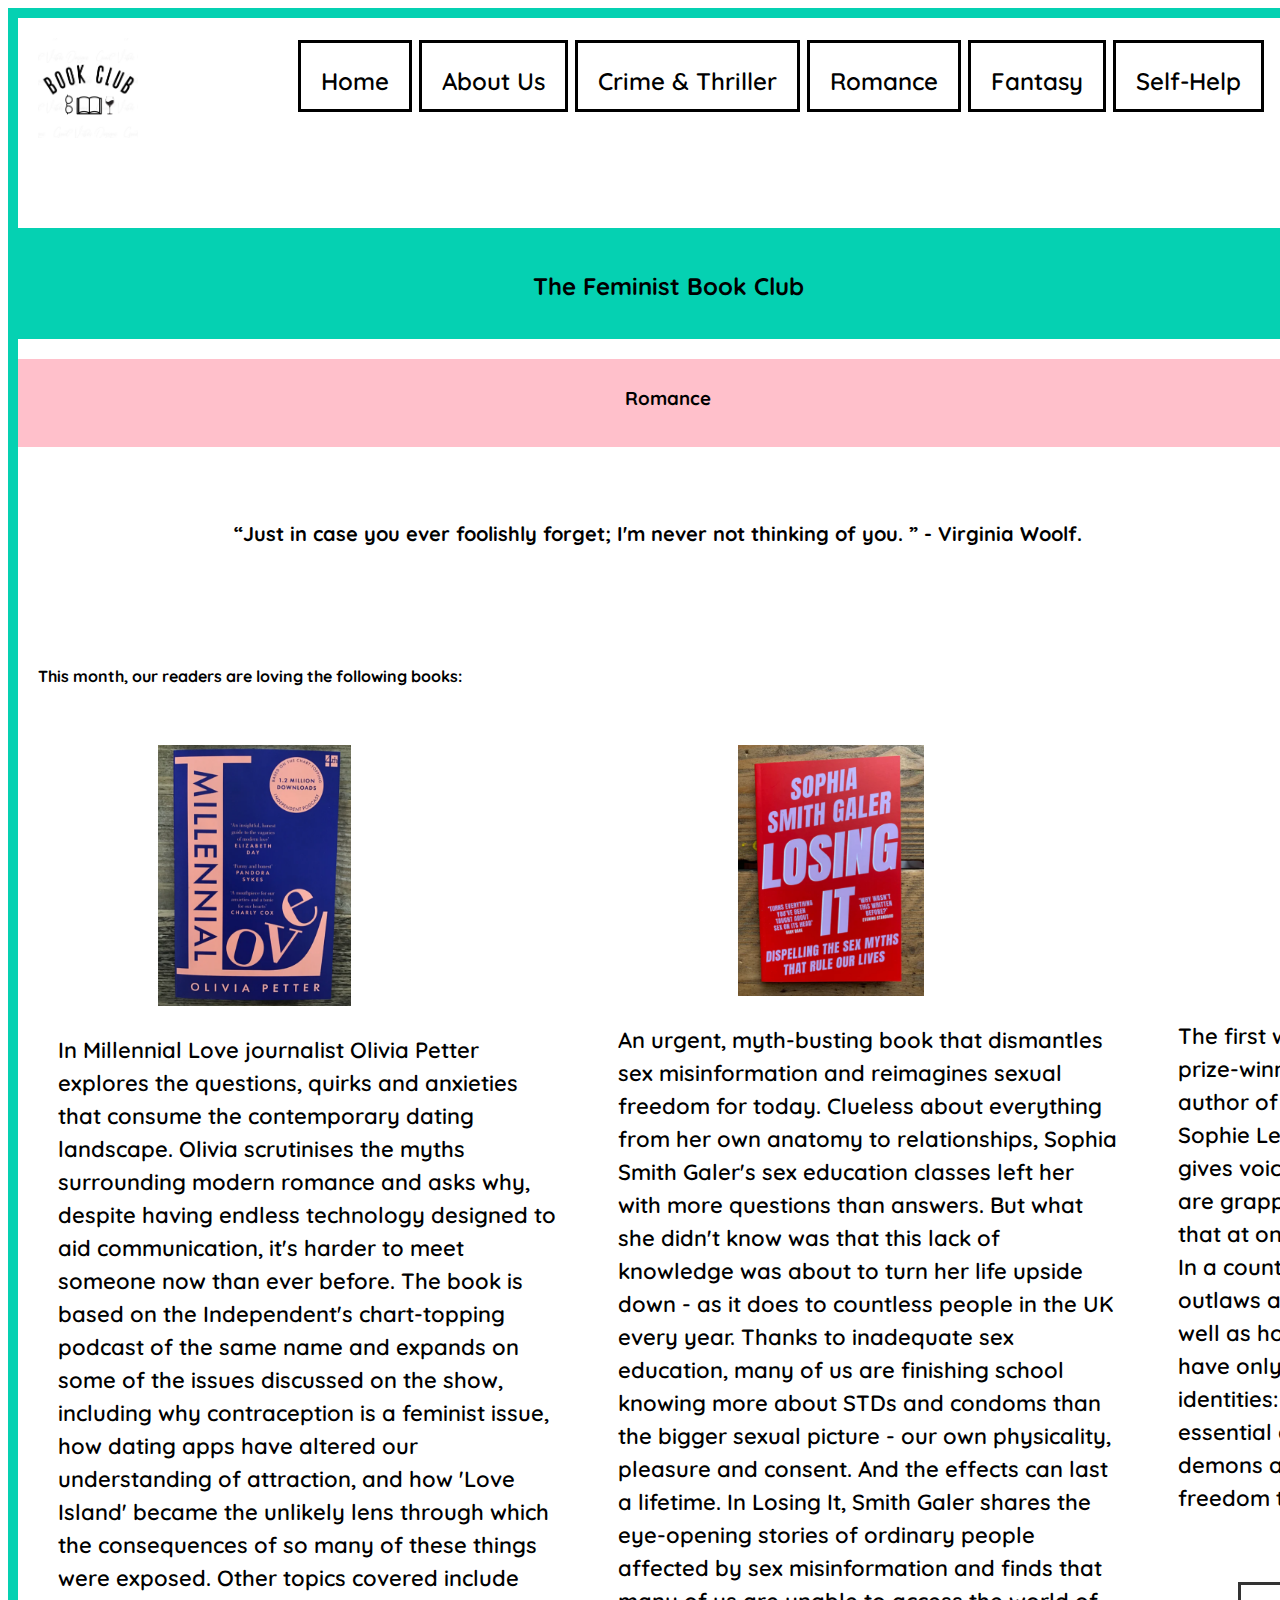
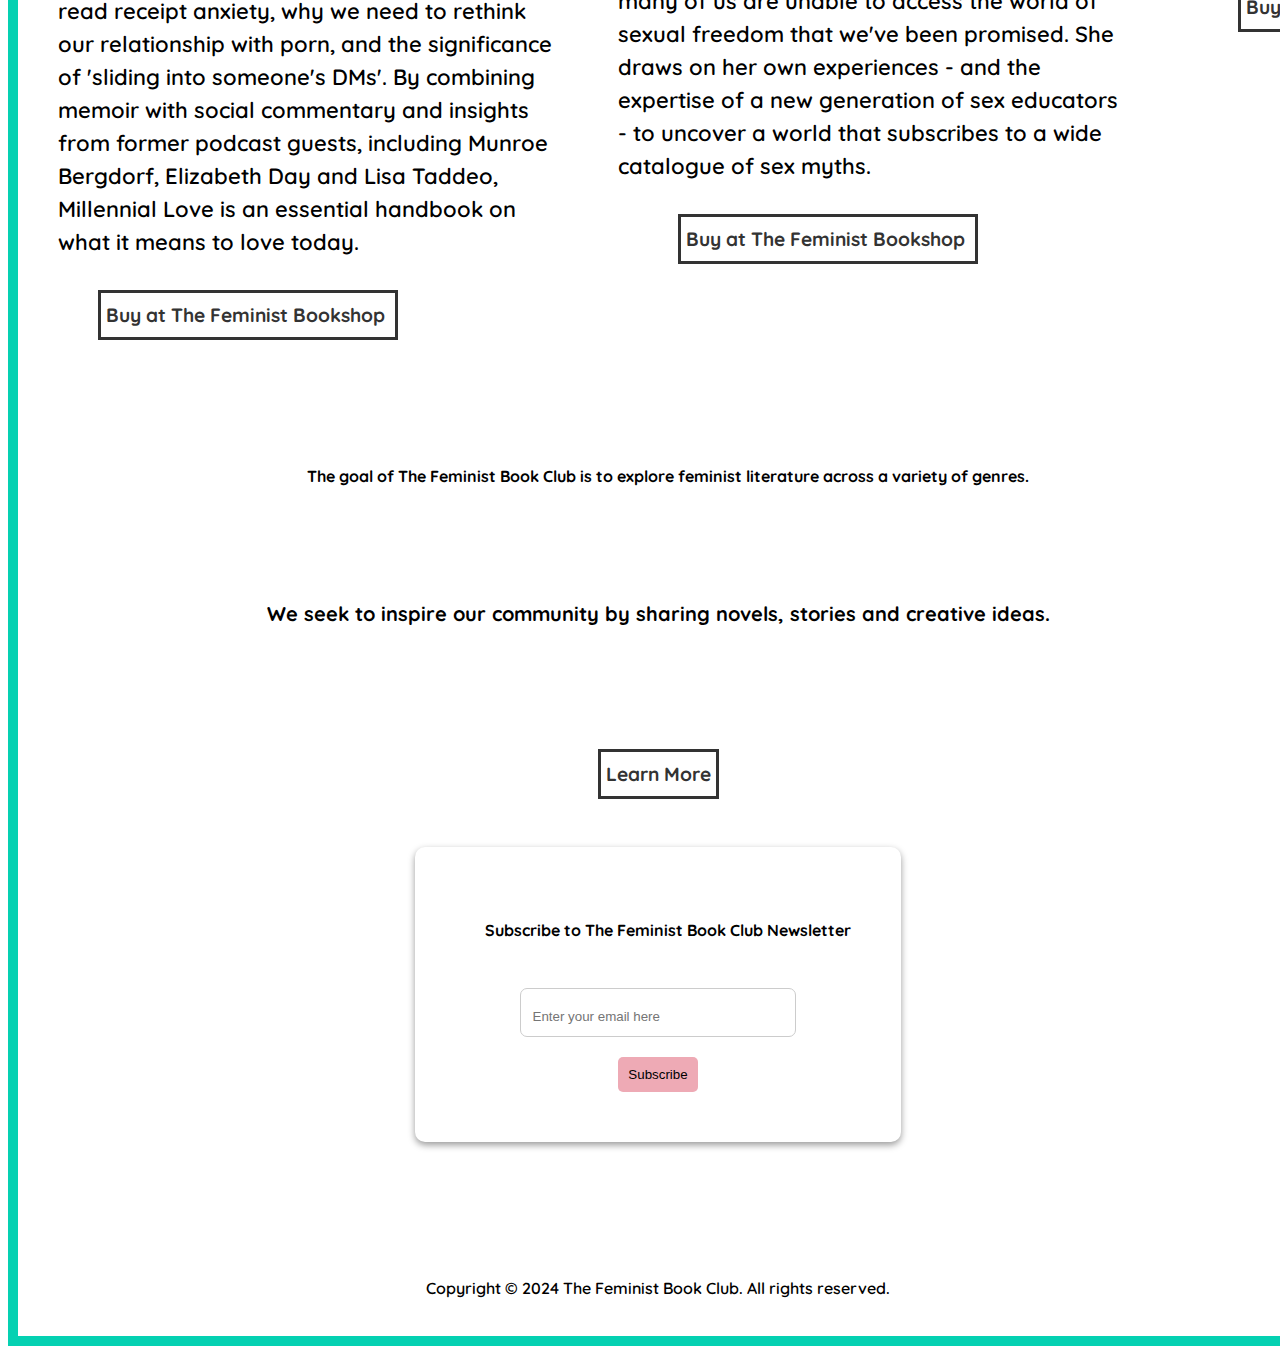
<file: romance.html>
<!DOCTYPE html>
<html lang="en">
<head>
    <meta charset="UTF-8">
    <meta name="viewport" content="width=device-width, initial-scale=1.0">
    <title>Project</title>
    <link rel="icon" href="favicon1.ico" type="image/x-icon"/>
    <link rel="preconnect" href="https://fonts.googleapis.com">
    <link rel="preconnect" href="https://fonts.gstatic.com" crossorigin>
    <link href="https://fonts.googleapis.com/css2?family=Poppins:wght@300;400;600;700&family=Quicksand:wght@300..700&display=swap" rel="stylesheet">
<link href="https://cdn.jsdelivr.net/npm/bootstrap@5.2.3/dist/css/bootstrap.min.css" rel="stylesheet" integrity="sha384-rbsA2VBKQhggwzxH7pPCaAqO46MgnOM80zW1RWuH61DGLwZJEdK2Kadq2F9CUG65" crossorigin="anonymous">
<link rel="stylesheet" href="romance.css"/>
    <body>

         </head>

<div>
    <nav class="navbar">
      <div class="container2">
        <div class="logopic">
            <img src="bookclublogo.png" alt="logo" class="logopic" />
          </a>
        </div>


        <div>
          <ul>
            <li>
              <a href="index.html" span class="btn">Home </span> </a>
            </li>
              <li>
                  <a href="aboutus.html" span class="btn"> About Us </span> </a>
              </li>
              <li>
                  <a href="crime.html" span class="btn"> Crime & Thriller </span></a>
              </li>
              <li>
                  <a href="romance.html" span class="btn"> Romance </span> </a>
              </li>
              <li>
                  <a href="fantasy.html" span class="btn"> Fantasy </span> </a>
              </li>
              <li>
                  <a href="selfhelp.html" span class="btn"> Self-Help </span></a>
              </li>
          </ul>
      </div>
  </div>
</nav>




<section class="--Hero--"</section>
    <div class="hero-image">
        <div class="hero-text">
          <h2>The Feminist Book Club</h2>
        </div>
      </div>

    <section class="--Hero--"</section>
        <div class="hero-image">
            <div class="hero-text">
              <h3>Romance</h3>
            </div>
          </div>

        
          <div class="card">
            <p><h5><q>Just in case you ever foolishly forget; I'm never not thinking of you. </q>

                - Virginia Woolf.</p></h5>
          </div>
        </div>



              
                <p>
                  <h4> This month, our readers are loving the following books:</h4>
                </p>


                <div>
                    <div class="container2">
                      <div class="polaroid">
                        <div id="aboutimgleft">
                          <img src="romance1.png" alt="Bright Young Woman" style="width:33.3%" class="crimepic1">
                          <p style="width:500px" class="para1">In Millennial Love journalist Olivia Petter explores the questions, quirks and anxieties that consume the contemporary dating landscape. Olivia scrutinises the myths surrounding modern romance and asks why, despite having endless technology designed to aid communication, it's harder to meet someone now than ever before.

                            The book is based on the Independent's chart-topping podcast of the same name and expands on some of the issues discussed on the show, including why contraception is a feminist issue, how dating apps have altered our understanding of attraction, and how 'Love Island' became the unlikely lens through which the consequences of so many of these things were exposed. Other topics covered include read receipt anxiety, why we need to rethink our relationship with porn, and the significance of 'sliding into someone's DMs'. By combining memoir with social commentary and insights from former podcast guests, including Munroe Bergdorf, Elizabeth Day and Lisa Taddeo, Millennial Love is an essential handbook on what it means to love today.
                            </p>
                            </div>
                          <p>
                            
                              <a href="https://thefeministbookshop.com/products/millennial-love-1?_pos=1&_sid=4e07e72d8&_ss=r" target="_blank">Buy at The Feminist Bookshop</a>
                              </p>
                        </div>
                        <div id="aboutimgcenter">
                        <div class="polaroid">
                          <img src="romance2.png" alt="House Woman" style="width:33.3%" class="crimepic2">
                          <p style="width:500px" class="para2">An urgent, myth-busting book that dismantles sex misinformation and reimagines sexual freedom for today. Clueless about everything from her own anatomy to relationships, Sophia Smith Galer's sex education classes left her with more questions than answers. But what she didn't know was that this lack of knowledge was about to turn her life upside down - as it does to countless people in the UK every year.

                            Thanks to inadequate sex education, many of us are finishing school knowing more about STDs and condoms than the bigger sexual picture - our own physicality, pleasure and consent. And the effects can last a lifetime. In Losing It, Smith Galer shares the eye-opening stories of ordinary people affected by sex misinformation and finds that many of us are unable to access the world of sexual freedom that we've been promised.
                            
                            She draws on her own experiences - and the expertise of a new generation of sex educators - to uncover a world that subscribes to a wide catalogue of sex myths. 
  
                            
                            </p>
                            </div>
                          <p>
                            
                              <a href="https://thefeministbookshop.com/products/losing-it-dispelling-the-sex-myths-that-rule-our-lives?_pos=1&_sid=2655ff7d0&_ss=r" target="_blank">Buy at The Feminist Bookshop</a> 
                              </p>
                        </div>
                        <div id="aboutimgright">
                        <div class="polaroid">
                          <img src="romance3.png" alt="My Other Husband" style="width:33.3%" class="crimepic3">
                          <p style="width:500px" class="para3">The first work of non-fiction in English from the prize-winning and internationally bestselling author of Lullaby and Adele, translated by Sophie Lewis.

                            In these essays, Leila Slimani gives voice to young Moroccan women who are grappling with a conservative Arab culture that at once condemns and commodifies sex. In a country where the law punishes and outlaws all forms of sex outside marriage, as well as homosexuality and prostitution, women have only two options for their sexual identities: virgin or wife.
                            
                            Sex and Lies is an essential confrontation with Morocco's intimate demons and a vibrant appeal for the universal freedom to be, to love and to desire. </p>
                          <p>
                        </div>
                        <p>
                              <a href="https://thefeministbookshop.com/products/sex-and-lies-1?_pos=1&_sid=d936f9c08&_ss=r" target="_blank">Buy at The Feminist Bookshop</a> 
                              </p>
                        </div>
                        </div>
  
                      </div>
  











              
         
                    
                

                




                  <div>
                        <p>
            <div class="aboutus">
<p>
  <h4 class="goal">The goal of The Feminist Book Club is to explore feminist literature across a variety of genres.</h4>
  </p>
                       <p>
                        <h5>
                          We seek to inspire our community by sharing novels, stories and creative ideas.</li>
                        </h5>
                      </p>
                      </div>






                        </h5>
                       </p>
                        <div class="aboutus">
                            <a href="aboutus.html" target="_blank">Learn More</a>
                        </div>

<br>
<br>
                        <div class="container3"> 
                            <div class="card2"> 
                                <h4>Subscribe to The Feminist Book Club Newsletter</h4>  
                                <br>
                                <form id="thanks" method="POST"> 
                                    <input type="email" name="email" 
                                        id="email" 
                                        placeholder="Enter your email here" 
                                        required> 
                                    <button type="submit"> 
                                        Subscribe 
                                    </button> 
                                </form> 
                                  
                                <p class="msg" id="congo"> 
                                    Thanks for subscribing! 
                                </p> 
                            </div> 
                        </div> 
                      <br>
                      <br>          
  



                     

                            
                     


                     

                        <footer>
                            <p class="footer">
                            <p style="font-weight: 600;">Copyright © 2024 The Feminist Book Club. All rights reserved. </p>
                          </div>
   
   
  
          


            

                          
    <script src="main.js"></script>
    <script src="https://cdn.jsdelivr.net/npm/bootstrap@5.2.3/dist/js/bootstrap.bundle.min.js" integrity="sha384-kenU1KFdBIe4zVF0s0G1M5b4hcpxyD9F7jL+jjXkk+Q2h455rYXK/7HAuoJl+0I4" crossorigin="anonymous"></script>
</body>
</html>
</file>
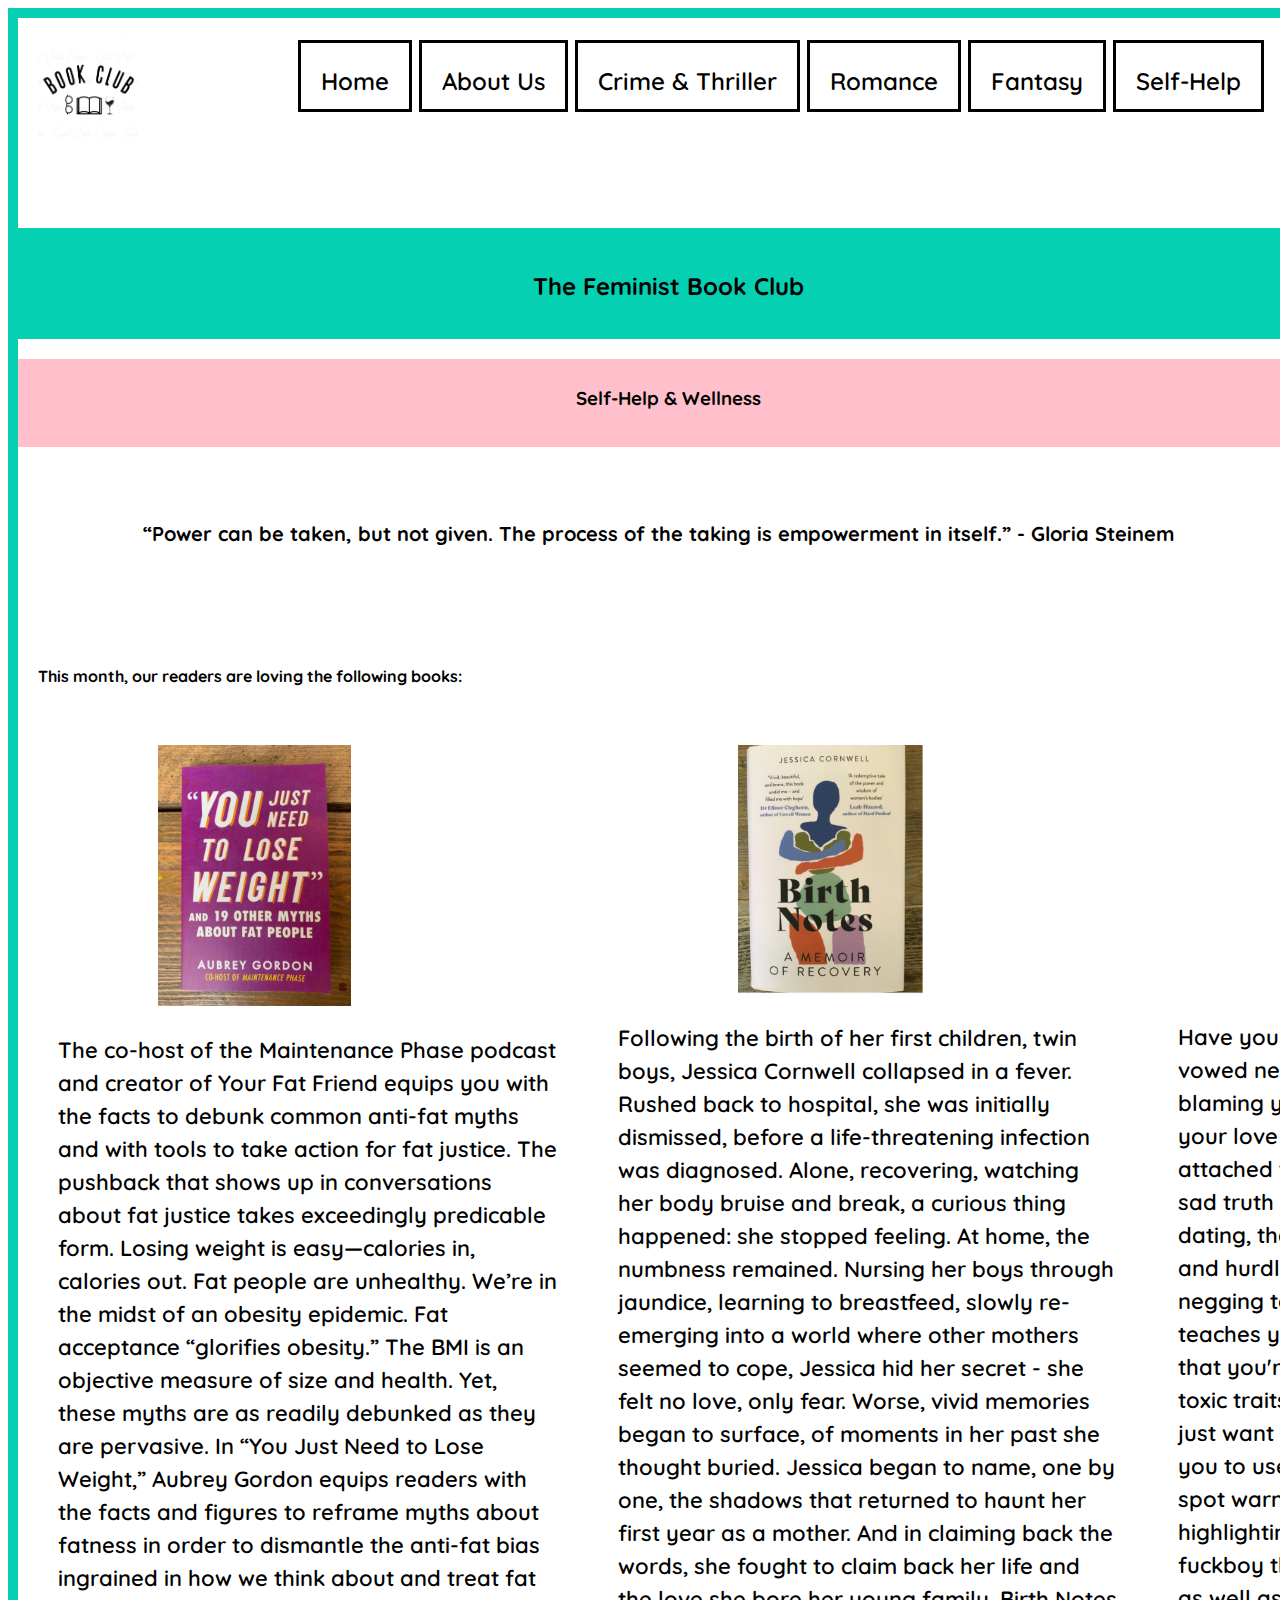
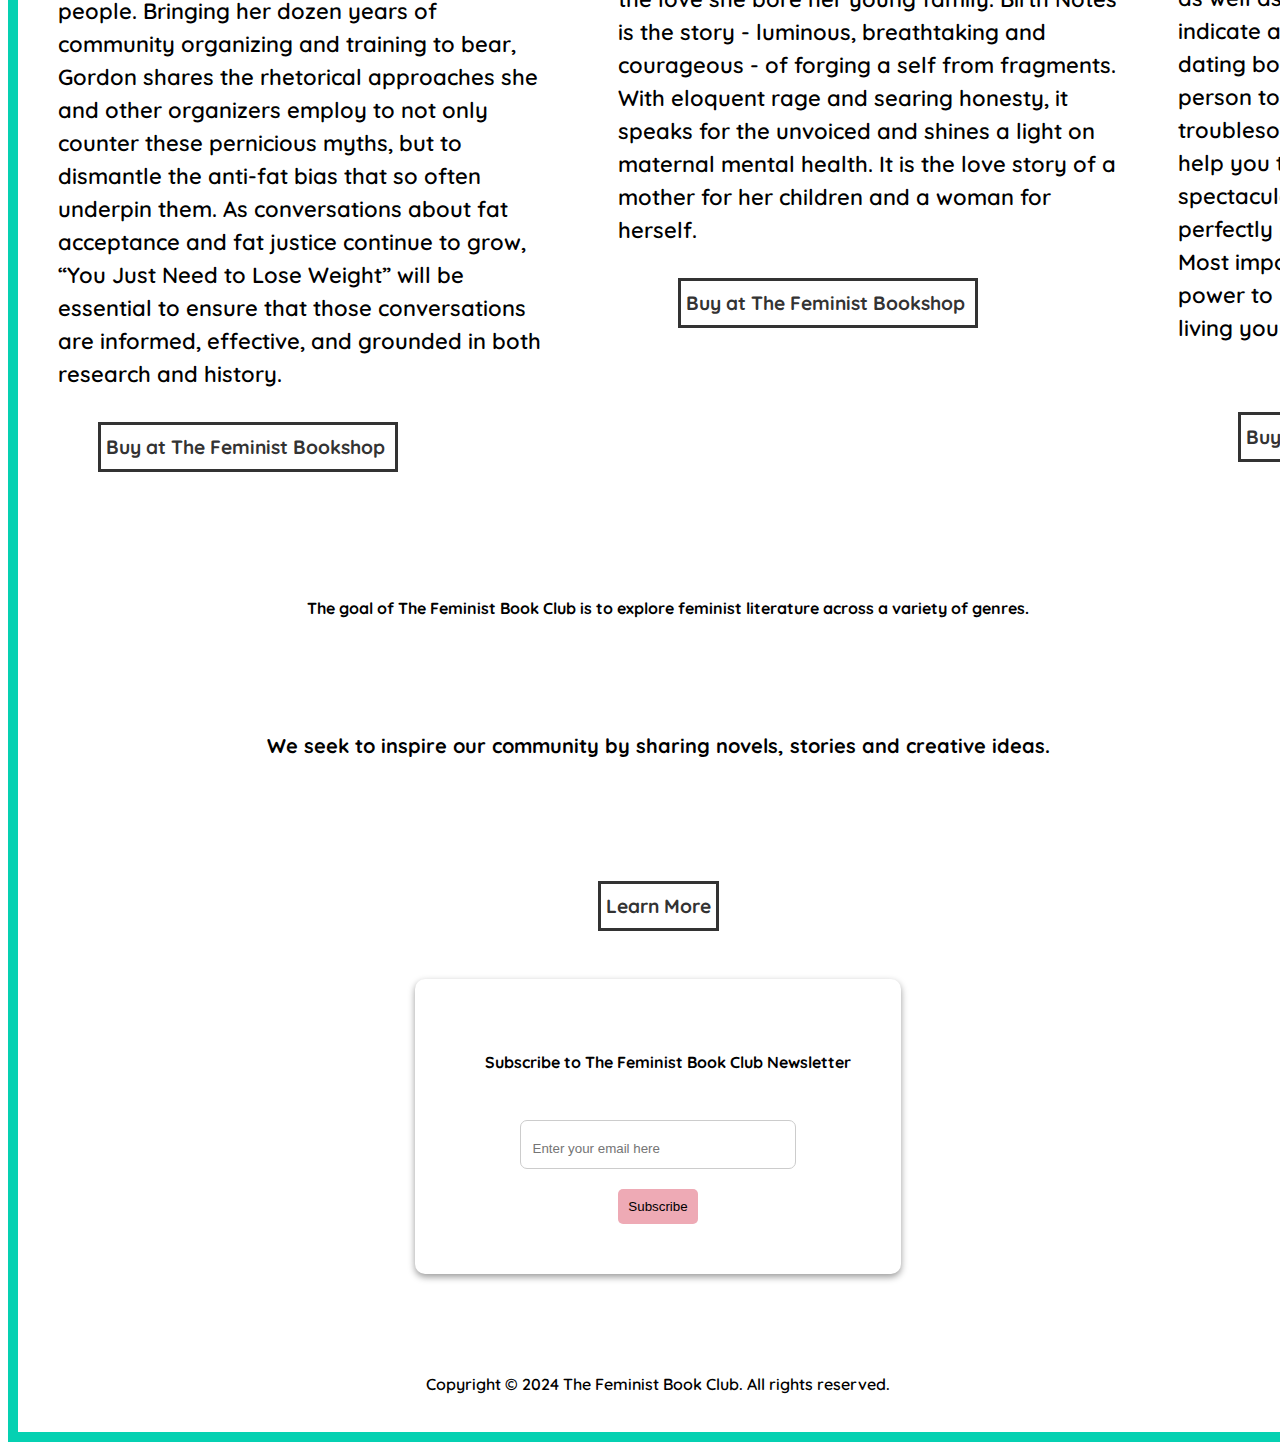
<file: selfhelp.html>
<!DOCTYPE html>
<html lang="en">
<head>
    <meta charset="UTF-8">
    <meta name="viewport" content="width=device-width, initial-scale=1.0">
    <title>Project</title>
    <link rel="icon" href="favicon1.ico" type="image/x-icon"/>
    <link rel="preconnect" href="https://fonts.googleapis.com">
    <link rel="preconnect" href="https://fonts.gstatic.com" crossorigin>
    <link href="https://fonts.googleapis.com/css2?family=Poppins:wght@300;400;600;700&family=Quicksand:wght@300..700&display=swap" rel="stylesheet">
<link href="https://cdn.jsdelivr.net/npm/bootstrap@5.2.3/dist/css/bootstrap.min.css" rel="stylesheet" integrity="sha384-rbsA2VBKQhggwzxH7pPCaAqO46MgnOM80zW1RWuH61DGLwZJEdK2Kadq2F9CUG65" crossorigin="anonymous">
<link rel="stylesheet" href="selfhelp.css"/>
    <body>
         </head>

<div>
    <nav class="navbar">
      <div class="container2">
        <div class="logopic">
            <img src="bookclublogo.png" alt="logo" class="logopic" />
          </a>
        </div>


        <div>
          <ul>
            <li>
              <a href="index.html" span class="btn">Home </span> </a>
            </li>
              <li>
                  <a href="aboutus.html" span class="btn"> About Us </span> </a>
              </li>
              <li>
                  <a href="crime.html" span class="btn"> Crime & Thriller </span></a>
              </li>
              <li>
                  <a href="romance.html" span class="btn"> Romance </span> </a>
              </li>
              <li>
                  <a href="fantasy.html" span class="btn"> Fantasy </span> </a>
              </li>
              <li>
                  <a href="selfhelp.html" span class="btn"> Self-Help </span></a>
              </li>
          </ul>
      </div>
  </div>
</nav>




<section class="--Hero--"</section>
    <div class="hero-image">
        <div class="hero-text">
          <h2>The Feminist Book Club</h2>
        </div>
      </div>

    <section class="--Hero--"</section>
        <div class="hero-image">
            <div class="hero-text">
              <h3>Self-Help & Wellness</h3>
            </div>
          </div>

        
          <div class="card">
            <p><h5><q>Power can be taken, but not given. The process of the taking is empowerment in itself.</q>

             - Gloria Steinem</p></h5>
          </div>
        </div>



              
                <p>
                  <h4> This month, our readers are loving the following books:</h4>
                </p>

              

                <div>
                    <div class="container2">
                      <div class="polaroid">
                        <div id="aboutimgleft">
                          <img src="selfhelp1.png" alt="Bright Young Woman" style="width:33.3%" class="crimepic1">
                          <p style="width:500px" class="para1">The co-host of the Maintenance Phase podcast and creator of Your Fat Friend equips you with the facts to debunk common anti-fat myths and with tools to take action for fat justice. 

                            The pushback that shows up in conversations about fat justice takes exceedingly predicable form. Losing weight is easy—calories in, calories out. Fat people are unhealthy. We’re in the midst of an obesity epidemic. Fat acceptance “glorifies obesity.” The BMI is an objective measure of size and health. Yet, these myths are as readily debunked as they are pervasive.
                            
                            In “You Just Need to Lose Weight,” Aubrey Gordon equips readers with the facts and figures to reframe myths about fatness in order to dismantle the anti-fat bias ingrained in how we think about and treat fat people. Bringing her dozen years of community organizing and training to bear, Gordon shares the rhetorical approaches she and other organizers employ to not only counter these pernicious myths, but to dismantle the anti-fat bias that so often underpin them.
                            
                            As conversations about fat acceptance and fat justice continue to grow, “You Just Need to Lose Weight” will be essential to ensure that those conversations are informed, effective, and grounded in both research and history.
                            </p>
                            </div>
                          <p>
                            
                              <a href="https://thefeministbookshop.com/products/you-just-need-to-lose-weight-and-19-other-myths-about-fat-people-pre-order?_pos=1&_sid=a9ef880c1&_ss=r" target="_blank">Buy at The Feminist Bookshop</a>
                              </p>
                        </div>
                        <div id="aboutimgcenter">
                        <div class="polaroid">
                          <img src="selfhelp2.png" alt="House Woman" style="width:33.3%" class="crimepic2">
                          <p style="width:500px" class="para2">Following the birth of her first children, twin boys, Jessica Cornwell collapsed in a fever. Rushed back to hospital, she was initially dismissed, before a life-threatening infection was diagnosed. Alone, recovering, watching her body bruise and break, a curious thing happened: she stopped feeling.

                            At home, the numbness remained. Nursing her boys through jaundice, learning to breastfeed, slowly re-emerging into a world where other mothers seemed to cope, Jessica hid her secret - she felt no love, only fear. Worse, vivid memories began to surface, of moments in her past she thought buried.
                            
                            Jessica began to name, one by one, the shadows that returned to haunt her first year as a mother. And in claiming back the words, she fought to claim back her life and the love she bore her young family. Birth Notes is the story - luminous, breathtaking and courageous - of forging a self from fragments.
                            
                            With eloquent rage and searing honesty, it speaks for the unvoiced and shines a light on maternal mental health. It is the love story of a mother for her children and a woman for herself.
  
  
                            
                            </p>
                            </div>
                          <p>
                            
                              <a href="https://thefeministbookshop.com/products/birth-notes?_pos=1&_sid=698fabaf7&_ss=r" target="_blank">Buy at The Feminist Bookshop</a> 
                              </p>
                        </div>
                        <div id="aboutimgright">
                        <div class="polaroid">
                          <img src="selfhelp3.png" alt="My Other Husband" style="width:33.3%" class="crimepic3">
                          <p style="width:500px" class="para3">Have you ever been on a disastrous date and vowed never to use apps again? Are you blaming yourself for the things going wrong in your love life? Do you always seem to become attached to people who treat you badly? The sad truth is that when it comes to modern dating, there are a whole host of challenges and hurdles to overcome. From ghosting and negging to gaslighting and abuse, this book teaches you what to look out for, to make sure that you're not accidentally dating men with toxic traits who secretly hate women, or who just want to have sex and run. It will empower you to use your voice and walk away if you spot warning signs in relationships, by highlighting the red flags and the types of fuckboy that you might run into when dating, as well as the green flags and signs that indicate a healthy partnership.

                            This is not a dating book that promises to find you a person to love; instead, it will help you spot the troublesome ones before it is too late. It will help you to recognise that you possess spectacular buff ting energy and that it's perfectly possible to be contentedly single. Most importantly, this book will give you the power to BLOCK, DELETE and MOVE ON with living your best life. </p>
                          <p>
                        </div>
                        <p>
                              <a href="https://thefeministbookshop.com/products/block-delete-move-on-its-not-you-its-them-pre-order?_pos=1&_sid=76b125856&_ss=r" target="_blank">Buy at The Feminist Bookshop</a> 
                              </p>
                        </div>
                        </div>
  
                      </div>











                




                  <div>
                        <p>
            <div class="aboutus">
<p>
  <h4 class="goal">The goal of The Feminist Book Club is to explore feminist literature across a variety of genres.</h4>
  </p>
                       <p>
                        <h5>
                          We seek to inspire our community by sharing novels, stories and creative ideas.</li>
                        </h5>
                      </p>
                      </div>






                        </h5>
                       </p>
                        <div class="aboutus">
                            <a href="aboutus.html" target="_blank">Learn More</a>
                        </div>

<br>
<br>
                        <div class="container3"> 
                            <div class="card2"> 
                                <h4>Subscribe to The Feminist Book Club Newsletter</h4>  
                                <br>
                                <form id="thanks" method="POST"> 
                                    <input type="email" name="email" 
                                        id="email" 
                                        placeholder="Enter your email here" 
                                        required> 
                                    <button type="submit"> 
                                        Subscribe 
                                    </button> 
                                </form> 
                                  
                                <p class="msg" id="congo"> 
                                    Thanks for subscribing! 
                                </p> 
                            </div> 
                        </div> 
                      <br>
                      <br>          
  



                     

                            
                     


                     

                        <footer>
                
                            <p style="font-weight: 600;">Copyright © 2024 The Feminist Book Club. All rights reserved. </p>
                          </div>
                        </footer>
   
  
          


            

                          
    <script src="main.js"></script>
    <script src="https://cdn.jsdelivr.net/npm/bootstrap@5.2.3/dist/js/bootstrap.bundle.min.js" integrity="sha384-kenU1KFdBIe4zVF0s0G1M5b4hcpxyD9F7jL+jjXkk+Q2h455rYXK/7HAuoJl+0I4" crossorigin="anonymous"></script>
</body>
</html>
</file>
<file: styles.css>
.poppins-light {
  font-family: "Poppins", sans-serif;
  font-weight: 300;
  font-style: normal;
}

.poppins-regular {
  font-family: "Poppins", sans-serif;
  font-weight: 400;
  font-style: normal;
}

.poppins-semibold {
  font-family: "Poppins", sans-serif;
  font-weight: 600;
  font-style: normal;
}

.poppins-bold {
  font-family: "Poppins", sans-serif;
  font-weight: 700;
  font-style: normal;
}

.logopic {
  height: 100px;
  width: 100px;
}




body{
  font-family: 'quicksand';
  line-height: 1.5;
  background: #fff;
}

a {
  text-decoration: none;
  color: #333
}


ul {
  list-style-type: none;
  margin: 0;
  padding: 0;
  position: absolute;
  top: 10px;
  right: 10px;
  font-size: larger;
  
}


li { 
  display: inline-block;
  margin-right: 10px;
  padding-top: 30px;
}






li a {
  color: white;
  text-align: right;
  padding: 16px;
  text-decoration: none;
}

p {
  padding-bottom: 20px;
 

}

p a {
  border: solid;
  padding-left: 5px;
  padding-right: 5px;
  padding-top: 10px;
  padding-bottom: 10px;
  background-color: white;
}

a {
  font-size: larger;
  font-weight: 800;
}

h2 {
  padding-bottom: 35px;
  padding-left: 20px;
  padding-top: 40px;
  text-align: center;
  background-color: #05d1b2;
}

h3 {
  padding-bottom: 35px;
  padding-left: 20px;
  padding-top: 25px;
  text-align: center;
  background-color: pink;
  width: 100%;
}

h4 {
  padding-left: 20px;
}

.goal {
  text-align: center;
}

h5 {
  text-align: center;
  padding: 8px 5px;
}

/* Navbar */



.main-menu {
  text-align: right;
  overflow: hidden;
  position: fixed;
}

.main-menu a {
  display: inline-block;
  vertical-align: middle;
  color: #f2f2f2;
  text-align: center;
  padding: 14px 16px;
  text-decoration: none;
  font-size: 17px;
}


.navbar li a {
  display: block;
  text-align: center;
  padding: 14px 16px;
  text-decoration: none;
  color: #000;
}


.navbar {
  background: #fff;
  padding: 20px;
  font: 'poppins';
  height: 150px;
  width: 100%;
}

.navbar .container {
  display: flex;
  justify-content: space-between;
  align-items: center;
}

.navbar .main-menu ul {
  display: flex;
}

.navbar ul li a {
  padding: 20px 20px 10px 20px;
  display: block;
  font-weight: 600;
  transition: 0.5s;

}

.navbar ul li a i {
  margin-right: 10px;
}

.navbar ul li  last-child a {
  margin-left: 10px;
}


.btn {
  box-shadow: inset 0 0 0 0 rgb(214, 112, 129);
  color: black;
  margin: 0 -.25rem;
  padding: 0 .25rem;
  transition: color .3s ease-in-out, box-shadow .3s ease-in-out;
  float: right;
  font-size: 24px;
}
a:hover {
  box-shadow: inset 300px 0 0 0 pink;
  color: black;
}
 
  












/* Hero */





/* Utility Classes */

 

.container-sm {
  max-width: 800px;
  margin: 0 auto;
  padding: 0 15px;
}








@import url('https://fonts.googleapis.com/css?family=Open+Sans');
body {
  background: white;
  border: solid;
  border-color: #05d1b2;
  border-width: 10px;
  width: 100%;
}

#image1 {
  height: 200px;
  width: 200px;
  padding-bottom: 100px;
  --s: 50px; /* the size on the corner */
  --t: 5px;  /* the thickness of the border */
  --g: 20px; /* the gap between the border and image */
  margin-bottom: 20px;
  padding: calc(var(--g) + var(--t));
  outline: var(--t) solid pink; /* the color here */
  outline-offset: calc(-2*var(--t));
  -webkit-mask:
    conic-gradient(at var(--s) var(--s),#0000 75%,#000 0)
    0 0/calc(100% - var(--s)) calc(100% - var(--s)),
    linear-gradient(#000 0 0) content-box;
  transition: .2s;
  cursor: pointer;
}

#image1:hover {
  outline-offset: calc(var(--g)/-1);
}


#image2 {
  height: 200px;
  width: 200px;
  padding-bottom: 20px;
  height: 200px;
  width: 200px;
  padding-bottom: 100px;
  --s: 50px; /* the size on the corner */
  --t: 5px;  /* the thickness of the border */
  --g: 20px; /* the gap between the border and image */
  margin-bottom: 20px;
  padding: calc(var(--g) + var(--t));
  outline: var(--t) solid pink; /* the color here */
  outline-offset: calc(-2*var(--t));
  -webkit-mask:
    conic-gradient(at var(--s) var(--s),#0000 75%,#000 0)
    0 0/calc(100% - var(--s)) calc(100% - var(--s)),
    linear-gradient(#000 0 0) content-box;
  transition: .2s;
  cursor: pointer;
}

#image2:hover {
  outline-offset: calc(var(--g)/-1);
}


#image3 {
  height: 200px;
  width: 200px;
  padding-bottom: 20px;
  height: 200px;
  width: 200px;
  padding-bottom: 100px;
  --s: 50px; /* the size on the corner */
  --t: 5px;  /* the thickness of the border */
  --g: 20px; /* the gap between the border and image */
  margin-bottom: 20px;
  padding: calc(var(--g) + var(--t));
  outline: var(--t) solid pink; /* the color here */
  outline-offset: calc(-2*var(--t));
  -webkit-mask:
    conic-gradient(at var(--s) var(--s),#0000 75%,#000 0)
    0 0/calc(100% - var(--s)) calc(100% - var(--s)),
    linear-gradient(#000 0 0) content-box;
  transition: .2s;
  cursor: pointer;
}

#image3:hover {
  outline-offset: calc(var(--g)/-1);
}


#image4 {
  height: 200px;
  width: 200px;
  padding-bottom: 20px;
  height: 200px;
  width: 200px;
  padding-bottom: 100px;
  --s: 50px; /* the size on the corner */
  --t: 5px;  /* the thickness of the border */
  --g: 20px; /* the gap between the border and image */
  margin-bottom: 20px;
  padding: calc(var(--g) + var(--t));
  outline: var(--t) solid pink; /* the color here */
  outline-offset: calc(-2*var(--t));
  -webkit-mask:
    conic-gradient(at var(--s) var(--s),#0000 75%,#000 0)
    0 0/calc(100% - var(--s)) calc(100% - var(--s)),
    linear-gradient(#000 0 0) content-box;
  transition: .2s;
  cursor: pointer;
}

#image4:hover {
  outline-offset: calc(var(--g)/-1);
}



.quicksand-<uniquifier> {
  font-family: "Quicksand", sans-serif;
  font-optical-sizing: auto;
  font-weight: <weight>;
  font-style: normal;
}



.aboutus {
  text-align: center;
  padding-bottom: 30px;
}

a {
  border: solid;
  padding-left: 5px;
  padding-right: 5px;
  padding-top: 10px;
  padding-bottom: 10px;
  background-color: white;
}






@import url("https://fonts.googleapis.com/css2?family=Poppins:wght@200;300;400;500;600;700;800;900&display=swap");

* {
  margin: 0;
  padding: 0;
  box-sizing: border-box;
  font-family: "Poppins", sans-serif;
}

footer {
  text-align: center;
  margin-top: 50px;
}

.footer {
  text-align: center;
}


.card2 { 
  background-color: #ffffff; 
  border-radius: 10px; 
  box-shadow: 0 3px 7px rgba(0, 0, 0, 0.4); 
  padding: 50px; 
  text-align: center; 
  max-width: 400px; 
} 


.container2 { 
  display: flex; 
  justify-content: center; 
  align-items: center; 
} 



form { 
  display: flex; 
  flex-direction: column; 
  align-items: center; 
} 



.msg { 
  padding-top: 15px;
  display: none; 
  color: black;  
} 


input[type="email"] { 
  width: 65%; 
  padding: 12px; 
  padding-top: 20px;
  margin-bottom: 15px; 
  border: 1px solid #ccc; 
  border-radius: 7px; 
} 

button { 
  background-color: rgb(238, 170, 181); 
  color: black; 
  padding: 10px 10px; 
  margin-top: 5px; 
  border: none; 
  border-radius: 5px; 
  cursor: pointer; 
  transition: background-color 0.4s ease; 
} 

button:hover { 
  background-color: teal; 
  color: white;
}




form { 
  display: flex; 
  flex-direction: column; 
  align-items: center; 
} 



.msg { 
  display: none; 
  color: black;  
} 


input[type="email"] { 
  width: 65%; 
  padding: 12px; 
  padding-top: 20px;
  margin-bottom: 15px; 
  border: 1px solid #ccc; 
  border-radius: 7px; 
} 



button:hover { 
  background-color: teal; 
  color: white;
}





@import url('https://fonts.googleapis.com/css2?family=Poppins:wght@200;300;400;500;600;700&display=swap');
*{
  margin: 0;
  padding: 0;
  box-sizing: border-box;
  font-family: "Poppins", sans-serif;
}




.wrapper{
  max-width: 1080px;
  margin: 50px auto;
  padding: 0 20px;
  position: relative;
}

.wrapper .row{
  display: flex;
}
.wrapper .row-1{
  justify-content: flex-start;
}
.wrapper .row-2{
  justify-content: flex-end;
}
.wrapper .row section{
  background: #fff;
  border-radius: 5px;
  width: calc(50% - 40px);
  padding: 20px;
  position: relative;
}
.wrapper .row section::before{
  position: absolute;
  content: "";
  height: 15px;
  width: 15px;
  background: #fff;
  top: 28px;
  z-index: -1;
  transform: rotate(45deg);
}
.row-1 section::before{
  right: -7px;
}
.row-2 section::before{
  left: -7px;
}



.row section .details,
.row section .bottom{
  display: flex;
  align-items: center;
  justify-content: space-between;
}
.row section .details .title{
  font-size: 22px;
  font-weight: 600;
}
.row section p{
  margin: 10px 0 17px 0;
}
.row section .bottom a{
  text-decoration: none;
  background: pink;
  color: #black;
  padding: 7px 15px;
  border-radius: 5px;
  font-weight: 400;
  transition: all 0.3s ease;
  margin-right: 10px;
}

.row section .bottom a:hover{
  transform: scale(1.10);
}
@media(max-width: 790px){
  .wrapper .center-line{
    left: 40px;
  }
  .wrapper .row{
    margin: 30px 0 3px 60px;
  }
  .wrapper .row section{
    width: 100%;
  }
  .row-1 section::before{
    left: -7px;
  }
  .row-1 section .icon{
    left: -60px;
  }
}
@media(max-width: 440px){
  .row section::before,
  .row section .icon{
    display: none;
  }
  .wrapper .row{
    margin: 10px 0;
  }
}


@media (max-width: 576px) {
    .navbar {
        display: flex;
        flex-direction: column;
        align-items: center; 
        padding: 10px;
      overflow: hidden;
    }

    .navbar .container1 {
        display: flex;
        flex-direction: column;
        align-items: center;
        width: 100%; 
    }

    .navbar ul {
        padding: 0;
        margin: 0;
        list-style: none; 
        width: 100%; 
    }

    .navbar ul li {
        width: 100%; 
        text-align: center; 
        margin: 5px 0; 
    }

    .navbar ul li a {
        display: block; 
        padding: 10px;
        font-size: 1rem; 
        text-decoration: none; 
        color: #333; 
    }

    .navbar .logopic img {
        width: 80px; 
        height: auto;
    }
</file>
<file: crimestyles.css>
.poppins-light {
    font-family: "Poppins", sans-serif;
    font-weight: 300;
    font-style: normal;
  }
  
  .poppins-regular {
    font-family: "Poppins", sans-serif;
    font-weight: 400;
    font-style: normal;
  }
  
  .poppins-semibold {
    font-family: "Poppins", sans-serif;
    font-weight: 600;
    font-style: normal;
  }
  
  .poppins-bold {
    font-family: "Poppins", sans-serif;
    font-weight: 700;
    font-style: normal;
  }
  
  
  .logopic {
    height: 100px;
    width: 100px;
  }
  
  
  body{
    font-family: 'quicksand';
    line-height: 1.5;
    background: #fff;
    width: 100%;
  }
  
  a {
    text-decoration: none;
    color: #333
  }
  
  
  ul {
    list-style-type: none;
    margin: 0;
    padding: 0;
    position: absolute;
    top: 10px;
    right: 10px;
    font-size: larger;
    
  }
  
  
  li { 
    display: inline-block;
    margin-right: 10px;
    padding-top: 30px;
  }
  
  .para1 {
    padding-left: 40px;
    padding-right: 40px;
    position:left: 0%;
    font-size: 22px;
  }
  
  .para2 {
    padding-left: 20px;
    padding-right: 40px;
    font-size: 22px;
  }

  .para3 {
    padding-left: 20px;
    padding-right: 40px;
    position:right: 0%;
    font-size: 22px;
  }
  
  
  
  
  li a {
    color: white;
    text-align: right;
    padding: 16px;
    text-decoration: none;
  }
  
  p {
    padding-bottom: 20px;
    font-weight: 600;
  }
  
  p a {
    border: solid;
    padding-right: 10px;
    padding-top: 10px;
    padding-bottom: 10px;
    margin-left: 80px;
    background-color: white;
  }

  
  a {
    font-size: larger;
    font-weight: 800;
  }
  


  h2 {
    padding-bottom: 35px;
    padding-left: 20px;
    padding-top: 40px;
    text-align: center;
    background-color: #05d1b2;
  }
  
  h3 {
    padding-bottom: 35px;
    padding-left: 20px;
    padding-top: 25px;
    text-align: center;
    background-color: pink;
  }


  
  h4 {
    padding-left: 20px;
  }
  
  .goal {
    text-align: center;
  }
  
  h5 {
    text-align: center;
    font-size: 20px;
  }
  
  /* Navbar */
  
  

.main-menu {
    text-align: right;
    overflow: hidden;
    position: fixed;
  }
  
  .main-menu a {
    display: inline-block;
    vertical-align: middle;
    color: #f2f2f2;
    text-align: center;
    padding: 14px 16px;
    text-decoration: none;
    font-size: 17px;
  }
  
  
  .navbar li a {
    display: block;
    text-align: center;
    padding: 14px 16px;
    text-decoration: none;
    color: #000;
  }
  
  
  .navbar {
    background: #fff;
    padding: 20px;
    font: 'poppins';
    height: 150px;
    width: 100%;
  }
  
  .navbar .container {
    display: flex;
    justify-content: space-between;
    align-items: center;
    width: 100%;
  }
  
  .navbar .main-menu ul {
    display: flex;
  }
  
  .navbar ul li a {
    padding: 20px 20px 10px 20px;
    display: block;
    font-weight: 600;
    transition: 0.5s;
  
  }
  
  .navbar ul li a i {
    margin-right: 10px;
  }
  
  .navbar ul li  last-child a {
    margin-left: 10px;
  }
  
  
  .btn {
    box-shadow: inset 0 0 0 0 rgb(214, 112, 129);
    color: black;
    margin: 0 -.25rem;
    padding: 0 .25rem;
    transition: color .3s ease-in-out, box-shadow .3s ease-in-out;
    float: right;
    font-size: 24px;
  }
  
  a:hover {
    box-shadow: inset 300px 0 0 0 pink;
    color: black;
  }
   
    
  
  
  
  
  
  
  
  
  
  
  

  
  
  
  
  @import url('https://fonts.googleapis.com/css?family=Open+Sans');
    body {
        background: white;
        border: solid;
        border-color: #05d1b2;
        border-width: 10px;
        width: 100%;
      }
  
  
  
  
  .quicksand-<uniquifier> {
    font-family: "Quicksand", sans-serif;
    font-optical-sizing: auto;
    font-weight: <weight>;
    font-style: normal;
  }
  
  

  
  .aboutus {
    text-align: center;
    padding-bottom: 10px;
  }
  
  a {
    border: solid;
    padding-left: 5px;
    padding-right: 5px;
    padding-top: 10px;
    padding-bottom: 10px;
    background-color: white;
    align-items: center;
    text-align: center;
  }
  
  
  .container2 {
    display: flex;
    padding-bottom: 5px;
    width: 100%;
  }




 
.crimepic1:hover {
    transform:scale(2.5);
}

.crimepic2:hover {
    transform:scale(2.5);
}

.crimepic3:hover {
    transform:scale(2.5);
}
 
img {
    align-items: center;
}

.crimepic1 {
    margin-left: 140px;
}

.crimepic2 {
    margin-left: 140px;
}

.crimepic3 {
    margin-left: 140px;
}

  div.container {
    text-align: center;
    flex-direction: row;
    width: 100%;
  }
 
  h3 {
  padding-bottom: 35px;
  padding-top: 20px;
  text-align: center;
  background-color: pink;
}

footer {
    text-align: center;
    margin-top: 50px;
}


.card2 { 
    background-color: #ffffff; 
    border-radius: 10px; 
    box-shadow: 0 3px 7px rgba(0, 0, 0, 0.4); 
    padding: 50px; 
    text-align: center; 
    max-width: 400px; 
  } 
  
  .card2 { 
    background-color: #ffffff; 
    border-radius: 10px; 
    box-shadow: 0 3px 7px rgba(0, 0, 0, 0.4); 
    padding: 50px; 
    text-align: center; 
    max-width: 400px; 
  } 
  
  .container3 { 
    display: flex; 
    justify-content: center; 
    align-items: center; 
  } 
  
  
  
  form { 
    display: flex; 
    flex-direction: column; 
    align-items: center; 
  } 
  
  
  
  .msg { 
    padding-top: 15px;
    display: none; 
    color: black;  
  } 
  
  
  input[type="email"] { 
    width: 65%; 
    padding: 12px; 
    padding-top: 20px;
    margin-bottom: 15px; 
    border: 1px solid #ccc; 
    border-radius: 7px; 
  } 
  
  button { 
    background-color: rgb(238, 170, 181); 
    color: black; 
    padding: 10px 10px; 
    margin-top: 5px; 
    border: none; 
    border-radius: 5px; 
    cursor: pointer; 
    transition: background-color 0.4s ease; 
  } 
  
  button:hover { 
    background-color: teal; 
    color: white;
  }
  
  
  
  
  form { 
    display: flex; 
    flex-direction: column; 
    align-items: center; 
  } 
  
  
  
  .msg { 
    display: none; 
    color: black;  
  } 
  
  
  input[type="email"] { 
    width: 65%; 
    padding: 12px; 
    padding-top: 20px;
    margin-bottom: 15px; 
    border: 1px solid #ccc; 
    border-radius: 7px; 
  } 
  
  button { 
    background-color: rgb(238, 170, 181); 
    color: black; 
    padding: 10px 10px; 
    margin-top: 5px; 
    border: none; 
    border-radius: 5px; 
    cursor: pointer; 
    transition: background-color 0.4s ease; 
  } 
  
  button:hover { 
    background-color: teal; 
    color: white;
  }
</file>
<file: fantasy.css>
.poppins-light {
    font-family: "Poppins", sans-serif;
    font-weight: 300;
    font-style: normal;
  }
  
  .poppins-regular {
    font-family: "Poppins", sans-serif;
    font-weight: 400;
    font-style: normal;
  }
  
  .poppins-semibold {
    font-family: "Poppins", sans-serif;
    font-weight: 600;
    font-style: normal;
  }
  
  .poppins-bold {
    font-family: "Poppins", sans-serif;
    font-weight: 700;
    font-style: normal;
  }
  
  
  .logopic {
    height: 100px;
    width: 100px;
  }
  
  
  body{
    font-family: 'quicksand';
    line-height: 1.5;
    background: #fff;
    width: 100%;
  }
  
  a {
    text-decoration: none;
    color: #333
  }
  
  
  ul {
    list-style-type: none;
    margin: 0;
    padding: 0;
    position: absolute;
    top: 10px;
    right: 10px;
    font-size: larger;
    
  }
  
  
  li { 
    display: inline-block;
    margin-right: 10px;
    padding-top: 30px;
  }
  
  .para1 {
    padding-left: 40px;
    padding-right: 40px;
    position:left: 0%;
    font-size: 22px;
  }
  
  .para2 {
    padding-left: 20px;
    padding-right: 40px;
    font-size: 22px;
  }

  .para3 {
    padding-left: 20px;
    padding-right: 40px;
    position:right: 0%;
    font-size: 22px;
  }
  
  
  
  
  li a {
    color: white;
    text-align: right;
    padding: 16px;
    text-decoration: none;
  }
  
  p {
    padding-bottom: 20px;
    font-weight: 600;
  }
  
  p a {
    border: solid;
    padding-right: 10px;
    padding-top: 10px;
    padding-bottom: 10px;
    margin-left: 80px;
    background-color: white;
  }

  
  a {
    font-size: larger;
    font-weight: 800;
  }
  
  h2 {
    padding-bottom: 35px;
    padding-left: 20px;
    padding-top: 200px;
    text-align: center;
    background-color: #05d1b2;
  }

  h3 {
    padding-bottom: 35px;
    padding-left: 20px;
    padding-top: 20px;
    text-align: center;
    background-color: pink;
  }



  
  h4 {
    padding-left: 20px;
  }
  
  .goal {
    text-align: center;
  }
  
  h5 {
    text-align: center;
    font-size: 20px;
  }
  
  /* Navbar */
  
  

.main-menu {
    text-align: right;
    overflow: hidden;
    position: fixed;
  }
  
  .main-menu a {
    display: inline-block;
    vertical-align: middle;
    color: #f2f2f2;
    text-align: center;
    padding: 14px 16px;
    text-decoration: none;
    font-size: 17px;
  }
  
  
  .navbar li a {
    display: block;
    text-align: center;
    padding: 14px 16px;
    text-decoration: none;
    color: #000;
  }
  
  
  .navbar {
    background: #fff;
    padding: 20px;
    font: 'poppins';
    height: 150px;
    width: 100%;
  }
  
  .navbar .container {
    display: flex;
    justify-content: space-between;
    align-items: center;
    width: 100%;
  }
  
  .navbar .main-menu ul {
    display: flex;
  }
  
  .navbar ul li a {
    padding: 20px 20px 10px 20px;
    display: block;
    font-weight: 600;
    transition: 0.5s;
  
  }
  
  .navbar ul li a i {
    margin-right: 10px;
  }
  
  .navbar ul li  last-child a {
    margin-left: 10px;
  }
  
  
  .btn {
    box-shadow: inset 0 0 0 0 rgb(214, 112, 129);
    color: black;
    margin: 0 -.25rem;
    padding: 0 .25rem;
    transition: color .3s ease-in-out, box-shadow .3s ease-in-out;
    float: right;
    font-size: 24px;
  }
  
  a:hover {
    box-shadow: inset 300px 0 0 0 pink;
    color: black;
  }
   
    
  
  
  
  
  
  
  
  
  
  
  

  
  
  
  
  @import url('https://fonts.googleapis.com/css?family=Open+Sans');
    body {
        background: white;
        border: solid;
        border-color: #05d1b2;
        border-width: 10px;
        width: 100%;
      }
  
  
  
  
  .quicksand-<uniquifier> {
    font-family: "Quicksand", sans-serif;
    font-optical-sizing: auto;
    font-weight: <weight>;
    font-style: normal;
  }
  
  

  
  .aboutus {
    text-align: center;
    padding-bottom: 10px;
  }
  
  a {
    border: solid;
    padding-left: 5px;
    padding-right: 5px;
    padding-top: 10px;
    padding-bottom: 10px;
    background-color: white;
    align-items: center;
    text-align: center;
  }
  
  
  .container2 {
    display: flex;
    padding-bottom: 5px;
    width: 100%;
  }




 
.crimepic1:hover {
    transform:scale(2.5);
}

.crimepic2:hover {
    transform:scale(2.5);
}

.crimepic3:hover {
    transform:scale(2.5);
}
 
img {
    align-items: center;
}

.crimepic1 {
    margin-left: 140px;
}

.crimepic2 {
    margin-left: 140px;
}

.crimepic3 {
    margin-left: 140px;
}

  div.container {
    text-align: center;
    flex-direction: row;
    width: 100%;
  }
 
 
  
  h2 {
    padding-bottom: 35px;
    padding-left: 20px;
    padding-top: 40px;
    text-align: center;
    background-color: #05d1b2;
  }
  
  h3 {
    padding-bottom: 35px;
    padding-left: 20px;
    padding-top: 25px;
    text-align: center;
    background-color: pink;
  }

footer {
    text-align: center;
    margin-top: 50px;
}



.fantasypic1:hover {
    transform:scale(2.5);
}

.fantasypic2:hover {
    transform:scale(2.5);
}

.fantasypic3:hover {
    transform:scale(2.5);
}
 
img {
    align-items: center;
}

.fantasypic1 {
    margin-left: 140px;
}

.fantasypic2 {
    margin-left: 140px;
}

.fantasypic3 {
    margin-left: 140px;
}

.card2 { 
    background-color: #ffffff; 
    border-radius: 10px; 
    box-shadow: 0 3px 7px rgba(0, 0, 0, 0.4); 
    padding: 50px; 
    text-align: center; 
    max-width: 400px; 
  } 
  
  .card2 { 
    background-color: #ffffff; 
    border-radius: 10px; 
    box-shadow: 0 3px 7px rgba(0, 0, 0, 0.4); 
    padding: 50px; 
    text-align: center; 
    max-width: 400px; 
  } 
  
  .container3 { 
    display: flex; 
    justify-content: center; 
    align-items: center; 
  } 
  
  
  
  form { 
    display: flex; 
    flex-direction: column; 
    align-items: center; 
  } 
  
  
  
  .msg { 
    padding-top: 15px;
    display: none; 
    color: black;  
  } 
  
  
  input[type="email"] { 
    width: 65%; 
    padding: 12px; 
    padding-top: 20px;
    margin-bottom: 15px; 
    border: 1px solid #ccc; 
    border-radius: 7px; 
  } 
  
  button { 
    background-color: rgb(238, 170, 181); 
    color: black; 
    padding: 10px 10px; 
    margin-top: 5px; 
    border: none; 
    border-radius: 5px; 
    cursor: pointer; 
    transition: background-color 0.4s ease; 
  } 
  
  button:hover { 
    background-color: teal; 
    color: white;
  }
  
  
  
  
  form { 
    display: flex; 
    flex-direction: column; 
    align-items: center; 
  } 
  
  
  
  .msg { 
    display: none; 
    color: black;  
  } 
  
  
  input[type="email"] { 
    width: 65%; 
    padding: 12px; 
    padding-top: 20px;
    margin-bottom: 15px; 
    border: 1px solid #ccc; 
    border-radius: 7px; 
  } 
  
  button { 
    background-color: rgb(238, 170, 181); 
    color: black; 
    padding: 10px 10px; 
    margin-top: 5px; 
    border: none; 
    border-radius: 5px; 
    cursor: pointer; 
    transition: background-color 0.4s ease; 
  } 
  
  button:hover { 
    background-color: teal; 
    color: white;
  }
</file>
<file: romance.css>
.poppins-light {
    font-family: "Poppins", sans-serif;
    font-weight: 300;
    font-style: normal;
  }
  
  .poppins-regular {
    font-family: "Poppins", sans-serif;
    font-weight: 400;
    font-style: normal;
  }
  
  .poppins-semibold {
    font-family: "Poppins", sans-serif;
    font-weight: 600;
    font-style: normal;
  }
  
  .poppins-bold {
    font-family: "Poppins", sans-serif;
    font-weight: 700;
    font-style: normal;
  }
  
  
  .logopic {
    height: 100px;
    width: 100px;
  }
  
  
  body{
    font-family: 'quicksand';
    line-height: 1.5;
    background: #fff;
    width: 100%;
  }
  
  a {
    text-decoration: none;
    color: #333
  }
  
  
  ul {
    list-style-type: none;
    margin: 0;
    padding: 0;
    position: absolute;
    top: 10px;
    right: 10px;
    font-size: larger;
    
  }
  
  
  li { 
    display: inline-block;
    margin-right: 10px;
    padding-top: 30px;
  }
  
  .para1 {
    padding-left: 40px;
    padding-right: 40px;
    position:left: 0%;
    font-size: 22px;
  }
  
  .para2 {
    padding-left: 20px;
    padding-right: 40px;
    font-size: 22px;
  }

  .para3 {
    padding-left: 20px;
    padding-right: 40px;
    position:right: 0%;
    font-size: 22px;
  }
  
  
  
  
  li a {
    color: white;
    text-align: right;
    padding: 16px;
    text-decoration: none;
  }
  
  p {
    padding-bottom: 20px;
    font-weight: 600;
  }
  
  p a {
    border: solid;
    padding-right: 10px;
    padding-top: 10px;
    padding-bottom: 10px;
    margin-left: 80px;
    background-color: white;
  }

  
  a {
    font-size: larger;
    font-weight: 800;
  }
  
  h2 {
    padding-bottom: 35px;
    padding-left: 20px;
    padding-top: 200px;
    text-align: center;
    background-color: #05d1b2;
  }

  h3 {
    padding-bottom: 35px;
    padding-left: 20px;
    padding-top: 20px;
    text-align: center;
    background-color: pink;
  }



  
  h4 {
    padding-left: 20px;
  }
  
  .goal {
    text-align: center;
  }
  
  h5 {
    text-align: center;
    font-size: 20px;
  }
  
  /* Navbar */
  
  

.main-menu {
    text-align: right;
    overflow: hidden;
    position: fixed;
  }
  
  .main-menu a {
    display: inline-block;
    vertical-align: middle;
    color: #f2f2f2;
    text-align: center;
    padding: 14px 16px;
    text-decoration: none;
    font-size: 17px;
  }
  
  
  .navbar li a {
    display: block;
    text-align: center;
    padding: 14px 16px;
    text-decoration: none;
    color: #000;
  }
  
  
  .navbar {
    background: #fff;
    padding: 20px;
    font: 'poppins';
    height: 150px;
    width: 100%;
  }
  
  .navbar .container {
    display: flex;
    justify-content: space-between;
    align-items: center;
    width: 100%;
  }
  
  .navbar .main-menu ul {
    display: flex;
  }
  
  .navbar ul li a {
    padding: 20px 20px 10px 20px;
    display: block;
    font-weight: 600;
    transition: 0.5s;
  
  }
  
  .navbar ul li a i {
    margin-right: 10px;
  }
  
  .navbar ul li  last-child a {
    margin-left: 10px;
  }
  
  
  .btn {
    box-shadow: inset 0 0 0 0 rgb(214, 112, 129);
    color: black;
    margin: 0 -.25rem;
    padding: 0 .25rem;
    transition: color .3s ease-in-out, box-shadow .3s ease-in-out;
    float: right;
    font-size: 24px;
  }
  
  a:hover {
    box-shadow: inset 300px 0 0 0 pink;
    color: black;
  }
   
    
  
  
  
  
  
  
  
  
  
  
  

  
  
  
  
  @import url('https://fonts.googleapis.com/css?family=Open+Sans');
    body {
        background: white;
        border: solid;
        border-color: #05d1b2;
        border-width: 10px;
        width: 100%;
      }
  
  
  
  
  .quicksand-<uniquifier> {
    font-family: "Quicksand", sans-serif;
    font-optical-sizing: auto;
    font-weight: <weight>;
    font-style: normal;
  }
  
  

  
  .aboutus {
    text-align: center;
    padding-bottom: 10px;
  }
  
  a {
    border: solid;
    padding-left: 5px;
    padding-right: 5px;
    padding-top: 10px;
    padding-bottom: 10px;
    background-color: white;
    align-items: center;
    text-align: center;
  }
  
  
  .container2 {
    display: flex;
    padding-bottom: 5px;
    width: 100%;
  }




 
.crimepic1:hover {
    transform:scale(2.5);
}

.crimepic2:hover {
    transform:scale(2.5);
}

.crimepic3:hover {
    transform:scale(2.5);
}
 
img {
    align-items: center;
}

.crimepic1 {
    margin-left: 140px;
}

.crimepic2 {
    margin-left: 140px;
}

.crimepic3 {
    margin-left: 140px;
}

  div.container {
    text-align: center;
    flex-direction: row;
    width: 100%;
  }
 
  h2 {
    padding-bottom: 35px;
    padding-left: 20px;
    padding-top: 40px;
    text-align: center;
    background-color: #05d1b2;
  }
  
  h3 {
    padding-bottom: 35px;
    padding-left: 20px;
    padding-top: 25px;
    text-align: center;
    background-color: pink;
  }

footer {
    text-align: center;
    margin-top: 50px;
}




.card2 { 
    background-color: #ffffff; 
    border-radius: 10px; 
    box-shadow: 0 3px 7px rgba(0, 0, 0, 0.4); 
    padding: 50px; 
    text-align: center; 
    max-width: 400px; 
  } 
  
  .card2 { 
    background-color: #ffffff; 
    border-radius: 10px; 
    box-shadow: 0 3px 7px rgba(0, 0, 0, 0.4); 
    padding: 50px; 
    text-align: center; 
    max-width: 400px; 
  } 
  
  .container3 { 
    display: flex; 
    justify-content: center; 
    align-items: center; 
  } 
  
  
  
  form { 
    display: flex; 
    flex-direction: column; 
    align-items: center; 
  } 
  
  
  
  .msg { 
    padding-top: 15px;
    display: none; 
    color: black;  
  } 
  
  
  input[type="email"] { 
    width: 65%; 
    padding: 12px; 
    padding-top: 20px;
    margin-bottom: 15px; 
    border: 1px solid #ccc; 
    border-radius: 7px; 
  } 
  
  button { 
    background-color: rgb(238, 170, 181); 
    color: black; 
    padding: 10px 10px; 
    margin-top: 5px; 
    border: none; 
    border-radius: 5px; 
    cursor: pointer; 
    transition: background-color 0.4s ease; 
  } 
  
  button:hover { 
    background-color: teal; 
    color: white;
  }
  
  
  
  
  form { 
    display: flex; 
    flex-direction: column; 
    align-items: center; 
  } 
  
  
  
  .msg { 
    display: none; 
    color: black;  
  } 
  
  
  input[type="email"] { 
    width: 65%; 
    padding: 12px; 
    padding-top: 20px;
    margin-bottom: 15px; 
    border: 1px solid #ccc; 
    border-radius: 7px; 
  } 
  
  button { 
    background-color: rgb(238, 170, 181); 
    color: black; 
    padding: 10px 10px; 
    margin-top: 5px; 
    border: none; 
    border-radius: 5px; 
    cursor: pointer; 
    transition: background-color 0.4s ease; 
  } 
  
  button:hover { 
    background-color: teal; 
    color: white;
  }
</file>
<file: selfhelp.css>
.poppins-light {
    font-family: "Poppins", sans-serif;
    font-weight: 300;
    font-style: normal;
  }
  
  .poppins-regular {
    font-family: "Poppins", sans-serif;
    font-weight: 400;
    font-style: normal;
  }
  
  .poppins-semibold {
    font-family: "Poppins", sans-serif;
    font-weight: 600;
    font-style: normal;
  }
  
  .poppins-bold {
    font-family: "Poppins", sans-serif;
    font-weight: 700;
    font-style: normal;
  }
  
  
  .logopic {
    height: 100px;
    width: 100px;
  }
  
  
  body{
    font-family: 'quicksand';
    line-height: 1.5;
    background: #fff;
    width: 100%;
  }
  
  a {
    text-decoration: none;
    color: #333
  }
  
  
  ul {
    list-style-type: none;
    margin: 0;
    padding: 0;
    position: absolute;
    top: 10px;
    right: 10px;
    font-size: larger;
    
  }
  
  
  li { 
    display: inline-block;
    margin-right: 10px;
    padding-top: 30px;
  }
  
  .para1 {
    padding-left: 40px;
    padding-right: 40px;
    position:left: 0%;
    font-size: 22px;
  }
  
  .para2 {
    padding-left: 20px;
    padding-right: 40px;
    font-size: 22px;
  }

  .para3 {
    padding-left: 20px;
    padding-right: 40px;
    position:right: 0%;
    font-size: 22px;
  }
  
  
  
  
  li a {
    color: white;
    text-align: right;
    padding: 16px;
    text-decoration: none;
  }
  
  p {
    padding-bottom: 20px;
    font-weight: 600;
  }
  
  p a {
    border: solid;
    padding-right: 10px;
    padding-top: 10px;
    padding-bottom: 10px;
    margin-left: 80px;
    background-color: white;
  }

  
  a {
    font-size: larger;
    font-weight: 800;
  }
  
  h2 {
    padding-bottom: 35px;
    padding-left: 20px;
    padding-top: 200px;
    text-align: center;
    background-color: #05d1b2;
  }

  h3 {
    padding-bottom: 35px;
    padding-left: 20px;
    padding-top: 20px;
    text-align: center;
    background-color: pink;
  }



  
  h4 {
    padding-left: 20px;
  }
  
  .goal {
    text-align: center;
  }
  
  h5 {
    text-align: center;
    font-size: 20px;
  }
  
  /* Navbar */
  
  

.main-menu {
    text-align: right;
    overflow: hidden;
    position: fixed;
  }
  
  .main-menu a {
    display: inline-block;
    vertical-align: middle;
    color: #f2f2f2;
    text-align: center;
    padding: 14px 16px;
    text-decoration: none;
    font-size: 17px;
  }
  
  
  .navbar li a {
    display: block;
    text-align: center;
    padding: 14px 16px;
    text-decoration: none;
    color: #000;
  }
  
  
  .navbar {
    background: #fff;
    padding: 20px;
    font: 'poppins';
    height: 150px;
    width: 100%;
  }
  
  .navbar .container {
    display: flex;
    justify-content: space-between;
    align-items: center;
    width: 100%;
  }
  
  .navbar .main-menu ul {
    display: flex;
  }
  
  .navbar ul li a {
    padding: 20px 20px 10px 20px;
    display: block;
    font-weight: 600;
    transition: 0.5s;
  
  }
  
  .navbar ul li a i {
    margin-right: 10px;
  }
  
  .navbar ul li  last-child a {
    margin-left: 10px;
  }
  
  
  .btn {
    box-shadow: inset 0 0 0 0 rgb(214, 112, 129);
    color: black;
    margin: 0 -.25rem;
    padding: 0 .25rem;
    transition: color .3s ease-in-out, box-shadow .3s ease-in-out;
    float: right;
    font-size: 24px;
  }
  
  a:hover {
    box-shadow: inset 300px 0 0 0 pink;
    color: black;
  }
   
    
  
  
  
  
  
  
  
  
  
  
  

  
  
  
  
  @import url('https://fonts.googleapis.com/css?family=Open+Sans');
    body {
        background: white;
        border: solid;
        border-color: #05d1b2;
        border-width: 10px;
        width: 100%;
      }
  
  
  
  
  .quicksand-<uniquifier> {
    font-family: "Quicksand", sans-serif;
    font-optical-sizing: auto;
    font-weight: <weight>;
    font-style: normal;
  }
  
  

  
  .aboutus {
    text-align: center;
    padding-bottom: 10px;
  }
  
  a {
    border: solid;
    padding-left: 5px;
    padding-right: 5px;
    padding-top: 10px;
    padding-bottom: 10px;
    background-color: white;
    align-items: center;
    text-align: center;
  }
  
  
  .container2 {
    display: flex;
    padding-bottom: 5px;
    width: 100%;
  }




 
.crimepic1:hover {
    transform:scale(2.5);
}

.crimepic2:hover {
    transform:scale(2.5);
}

.crimepic3:hover {
    transform:scale(2.5);
}
 


.crimepic1 {
    margin-left: 140px;
}

.crimepic2 {
    margin-left: 140px;
}

.crimepic3 {
    margin-left: 140px;
}

  div.container {
    text-align: center;
    flex-direction: row;
    width: 100%;
  }
 
  h2 {
    padding-bottom: 35px;
    padding-left: 20px;
    padding-top: 40px;
    text-align: center;
    background-color: #05d1b2;
  }
  
  h3 {
    padding-bottom: 35px;
    padding-left: 20px;
    padding-top: 25px;
    text-align: center;
    background-color: pink;
  }

footer {
    text-align: center;
    margin-top: 50px;
}




  
  .card2 { 
    background-color: #ffffff; 
    border-radius: 10px; 
    box-shadow: 0 3px 7px rgba(0, 0, 0, 0.4); 
    padding: 50px; 
    text-align: center; 
    max-width: 400px; 
  } 
  
  .container3 { 
    display: flex; 
    justify-content: center; 
    align-items: center; 
  } 
  
  
  
  form { 
    display: flex; 
    flex-direction: column; 
    align-items: center; 
  } 
  
  
  
  .msg { 
    padding-top: 15px;
    display: none; 
    color: black;  
  } 
  
  
  input[type="email"] { 
    width: 65%; 
    padding: 12px; 
    padding-top: 20px;
    margin-bottom: 15px; 
    border: 1px solid #ccc; 
    border-radius: 7px; 
  } 
  
  button { 
    background-color: rgb(238, 170, 181); 
    color: black; 
    padding: 10px 10px; 
    margin-top: 5px; 
    border: none; 
    border-radius: 5px; 
    cursor: pointer; 
    transition: background-color 0.4s ease; 
  } 
  
  button:hover { 
    background-color: teal; 
    color: white;
  }
  
  
  
  
  form { 
    display: flex; 
    flex-direction: column; 
    align-items: center; 
  } 
  
  
  
  .msg { 
    display: none; 
    color: black;  
  } 
  
  
  input[type="email"] { 
    width: 65%; 
    padding: 12px; 
    padding-top: 20px;
    margin-bottom: 15px; 
    border: 1px solid #ccc; 
    border-radius: 7px; 
  } 
  
  button { 
    background-color: rgb(238, 170, 181); 
    color: black; 
    padding: 10px 10px; 
    margin-top: 5px; 
    border: none; 
    border-radius: 5px; 
    cursor: pointer; 
    transition: background-color 0.4s ease; 
  } 
  
  button:hover { 
    background-color: teal; 
    color: white;
  }
</file>
